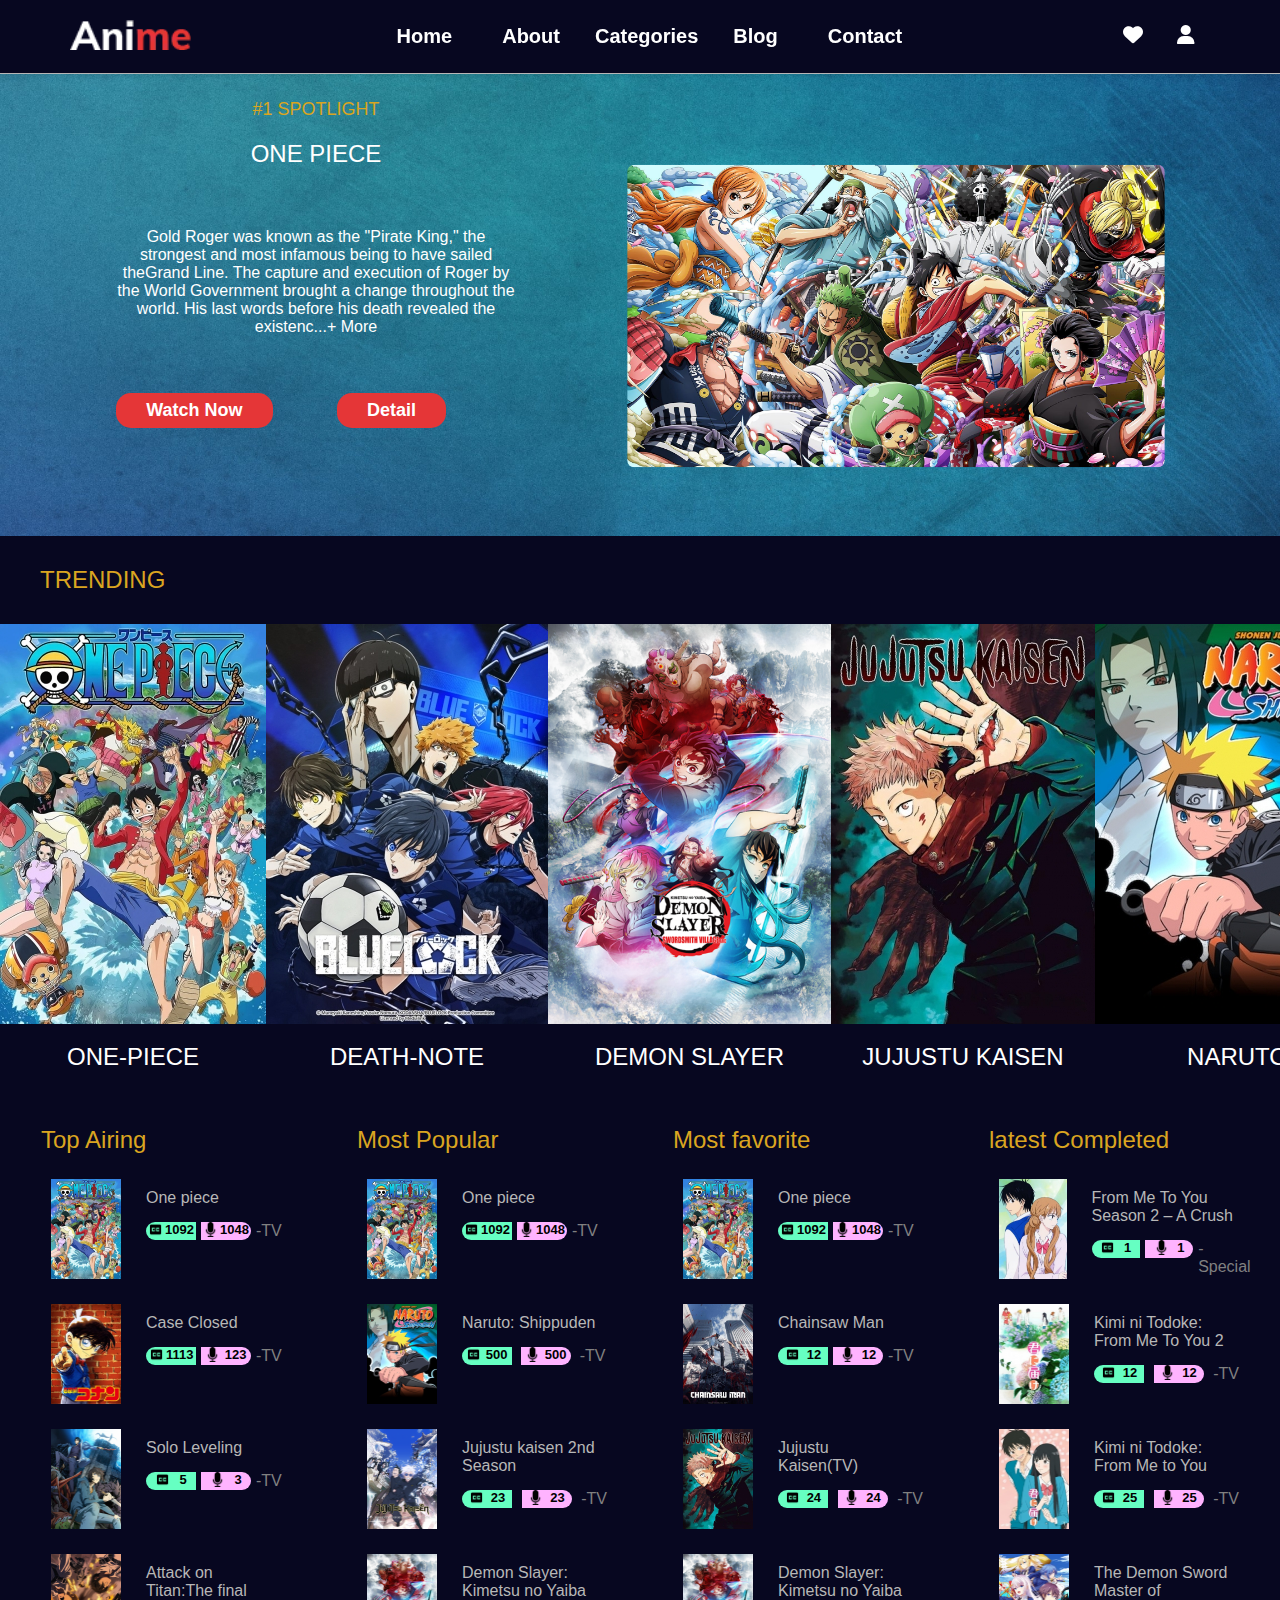
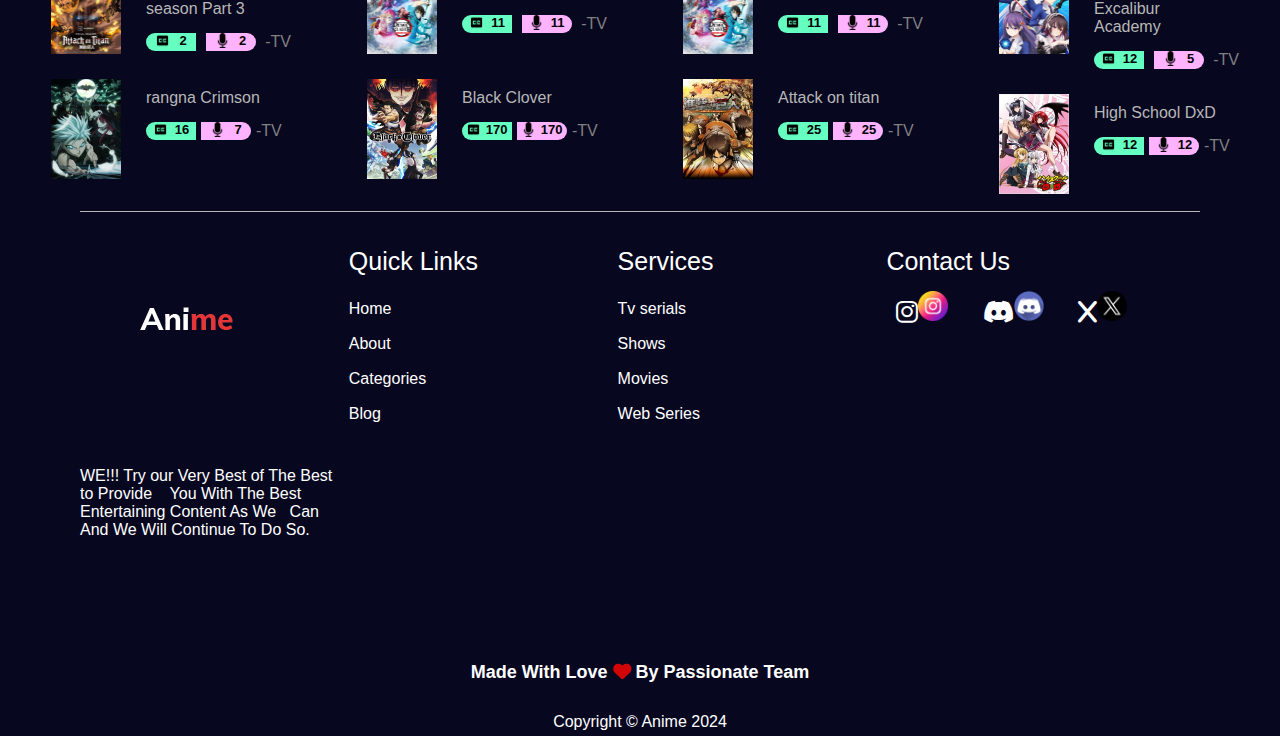
<file: index.html>
<!DOCTYPE html>
<html lang="en">

<head>
    <meta charset="UTF-8">
    <meta name="viewport" content="width=device-width, initial-scale=1.0">
    <title>Anime</title>
    <link rel="stylesheet" href="./css/index.css">
    <link rel="stylesheet" href="./css/style.css">
    <link rel="stylesheet" href="/css/anime-details.css">
    <link rel="icon" href="./images/nav-logo.webp" type="image/x-icon">
    <!-- ------------ fontawesome --------------  -->
    <link rel="stylesheet" href="https://cdnjs.cloudflare.com/ajax/libs/font-awesome/6.4.0/css/all.min.css">

</head>

<body>
    <div class="body">
        
        <!-- ----------navigation bar--------- -->
	<section class="navigation-bar">
		<div class="navbar">
			<div class="nav-logo">
				<a href="/index.html"><img src="\images\nav-logo.webp" alt=""></a>
			</div>
			<div class="nav-links">
				<ul>
					<li><a href="/index.html">Home</a></li>
					<li><a href="/pages/about.html">About</a></li>
					
					<div class="dropdown">
						<button class="dropbtn">Categories</button>
						<div class="dropdown-content">
                            <a href="/pages/categories.html">Categories</a>
							<a href="/pages/anime-details.html">Anime Details</a>
							<a href="">Login</a>
							<a href="/pages/signup.html">Signup</a>
							
						</div>
					</div>
					
					<li><a href="/pages/blog.html">Blog</a></li>
					<li><a href="/pages/contact.html">Contact</a></li>
				</ul>
			</div>
			<div class="nav-user">
				
				<i class="fa-solid fa-heart"></i>
				<a href="/pages/signup.html"><i class="fa-solid fa-user"></i></a>
			</div>
		</div>
	</section>

        <div class="container">
            <div class="top-image">
            <img src="./images/wp8972048-one-piece-computer-wallpapers.jpg" alt="one-piece" class="main">
            </div>
            <div class="container-info">
                <p class="rank">#1 SPOTLIGHT</p>
                <p class="heading">ONE PIECE</p>
                <div class="info">
                    Gold Roger was known as the "Pirate King," the strongest and most infamous being to have
                    sailed theGrand Line. The capture and execution of Roger by the World Government brought a change
                    throughout the world. His last words before his death revealed the existenc...+ More
                </div>
                <button class="watchnow1">Watch Now</button>
                <button class="watchnow2">Detail</button>
            </div>

        </div>
        <p class="t1">TRENDING</p>
        <div class="trending">
            <div class="car">
                <img src="./images/one-piece.jpg" alt="one-piece" class="photo">
                <p class="txt1">ONE-PIECE</p>
            </div>
            <div class="car">
                <img src="./images/blue-lock.jpg" alt="death-note" class="photo">
                <p class="txt1">DEATH-NOTE</p>
            </div>
            <div class="car">
                <img src="./images/demon.png" alt="demon slayer" class="photo">
                <p class="txt1">DEMON SLAYER</p>
            </div>
            <div class="car">
                <img src="./images/jjk.jpg" alt="jjk" class="photo">
                <p class="txt1">JUJUSTU KAISEN</p>
            </div>
            <div class="car">
                <img src="./images/naruto.jpg" alt="naruto" class="photo">
                <p class="txt1">NARUTO</p>
            </div>

    </div>
    <!--top airing-->
    <div class="box">
        
        <div class="block">
            <p class="heading1">Top Airing</p>
            <div class="content">
                <img src="./images/s1.jpg" alt="one piece" class="photo1">
                <div class="text">
                    <p class="tst">One piece</p>
                    <div class="context">
                        <div class="green">
                            <img src="./icons/cc.png" class="cc">
                            <p class="sub">1092</p>
                        </div>
                        <div class="pink">
                            <img src="./icons/mic.png" class="mic">
                            <p class="dub">1048</p>
                        </div>
                        <ul class="tv"> -TV</ul>
                    </div>
                </div>
            </div>
            <div class="content">
                <img src="./images/s5.jpg" alt="one piece" class="photo1">
                <div class="text">
                    <p class="tst">Case Closed</p>
                    <div class="context">
                        <div class="green">
                            <img src="./icons/cc.png" class="cc">
                            <p class="sub">1113</p>
                        </div>
                        <div class="pink">
                            <img src="./icons/mic.png" class="mic">
                            <p class="dub">123</p>
                        </div>
                        <ul class="tv"> -TV</ul>
                    </div>
                </div>
            </div> <div class="content">
                <img src="./images/s2.png" alt="one piece" class="photo1">
                <div class="text">
                    <p class="tst">Solo Leveling</p>
                    <div class="context">
                        <div class="green">
                            <img src="./icons/cc.png" class="cc">
                            <p class="sub">5</p>
                        </div>
                        <div class="pink">
                            <img src="./icons/mic.png" class="mic">
                            <p class="dub">3</p>
                        </div>
                        <ul class="tv"> -TV</ul>
                    </div>
                </div>
            </div> <div class="content">
                <img src="./images/s3.png" alt="one piece" class="photo1">
                <div class="text">
                    <p class="tst">Attack on Titan:The final season Part 3</p>
                    <div class="context">
                        <div class="green">
                            <img src="./icons/cc.png" class="cc">
                            <p class="sub">2</p>
                        </div>
                        <div class="pink">
                            <img src="./icons/mic.png" class="mic">
                            <p class="dub">2</p>
                        </div>
                        <ul class="tv"> -TV</ul>
                    </div>
                </div>
            </div> <div class="content">
                <img src="./images/s4.jpg" alt="one piece" class="photo1">
                <div class="text">
                    <p class="tst">rangna Crimson</p>
                    <div class="context">
                        <div class="green">
                            <img src="./icons/cc.png" class="cc">
                            <p class="sub">16</p>
                        </div>
                        <div class="pink">
                            <img src="./icons/mic.png" class="mic">
                            <p class="dub">7</p>
                        </div>
                        <ul class="tv"> -TV</ul>
                    </div>
                </div>
            </div>
        </div>
        <!--most popular-->
        <div class="block">
            <p class="heading1">Most Popular</p>
            <div class="content">
                <img src="./images/s1.jpg" alt="one piece" class="photo1">
                <div class="text">
                    <p class="tst">One piece</p>
                    <div class="context">
                        <div class="green">
                            <img src="./icons/cc.png" class="cc">
                            <p class="sub">1092</p>
                        </div>
                        <div class="pink">
                            <img src="./icons/mic.png" class="mic">
                            <p class="dub">1048</p>
                        </div>
                        <ul class="tv"> -TV</ul>
                    </div>
                </div>
            </div>
            <div class="content">
                <img src="./images/p1.jpg" alt="one piece" class="photo1">
                <div class="text">
                    <p class="tst">Naruto: Shippuden</p>
                    <div class="context">
                        <div class="green">
                            <img src="./icons/cc.png" class="cc">
                            <p class="sub">500</p>
                        </div>
                        <div class="pink">
                            <img src="./icons/mic.png" class="mic">
                            <p class="dub">500</p>
                        </div>
                        <ul class="tv"> -TV</ul>
                    </div>
                </div>
            </div> <div class="content">
                <img src="./images/p2.png" alt="one piece" class="photo1">
                <div class="text">
                    <p class="tst">Jujustu kaisen 2nd Season</p>
                    <div class="context">
                        <div class="green">
                            <img src="./icons/cc.png" class="cc">
                            <p class="sub">23</p>
                        </div>
                        <div class="pink">
                            <img src="./icons/mic.png" class="mic">
                            <p class="dub">23</p>
                        </div>
                        <ul class="tv"> -TV</ul>
                    </div>
                </div>
            </div> <div class="content">
                <img src="./images/p3.png" alt="one piece" class="photo1">
                <div class="text">
                    <p class="tst">Demon Slayer: Kimetsu no Yaiba </p>
                    <div class="context">
                        <div class="green">
                            <img src="./icons/cc.png" class="cc">
                            <p class="sub">11</p>
                        </div>
                        <div class="pink">
                            <img src="./icons/mic.png" class="mic">
                            <p class="dub">11</p>
                        </div>
                        <ul class="tv"> -TV</ul>
                    </div>
                </div>
            </div> <div class="content">
                <img src="./images/p4.jpg" alt="one piece" class="photo1">
                <div class="text">
                    <p class="tst">Black Clover</p>
                    <div class="context">
                        <div class="green">
                            <img src="./icons/cc.png" class="cc">
                            <p class="sub">170</p>
                        </div>
                        <div class="pink">
                            <img src="./icons/mic.png" class="mic">
                            <p class="dub">170</p>
                        </div>
                        <ul class="tv"> -TV</ul>
                    </div>
                </div>
            </div>
        </div>
         <!--most popular-->
        <div class="block">
            <p class="heading1">Most favorite</p>
            <div class="content">
                <img src="./images/s1.jpg" alt="one piece" class="photo1">
                <div class="text">
                    <p class="tst">One piece</p>
                    <div class="context">
                        <div class="green">
                            <img src="./icons/cc.png" class="cc">
                            <p class="sub">1092</p>
                        </div>
                        <div class="pink">
                            <img src="./icons/mic.png" class="mic">
                            <p class="dub">1048</p>
                        </div>
                        <ul class="tv"> -TV</ul>
                    </div>
                </div>
            </div>
            <div class="content">
                <img src="./images/f1.jpg" alt="one piece" class="photo1">
                <div class="text">
                    <p class="tst">Chainsaw Man</p>
                    <div class="context">
                        <div class="green">
                            <img src="./icons/cc.png" class="cc">
                            <p class="sub">12</p>
                        </div>
                        <div class="pink">
                            <img src="./icons/mic.png" class="mic">
                            <p class="dub">12</p>
                        </div>
                        <ul class="tv"> -TV</ul>
                    </div>
                </div>
            </div> <div class="content">
                <img src="./images/f2.jpg" alt="one piece" class="photo1">
                <div class="text">
                    <p class="tst">Jujustu Kaisen(TV)</p>
                    <div class="context">
                        <div class="green">
                            <img src="./icons/cc.png" class="cc">
                            <p class="sub">24</p>
                        </div>
                        <div class="pink">
                            <img src="./icons/mic.png" class="mic">
                            <p class="dub">24</p>
                        </div>
                        <ul class="tv"> -TV</ul>
                    </div>
                </div>
            </div> <div class="content">
                <img src="./images/f3.png" alt="one piece" class="photo1">
                <div class="text">
                    <p class="tst">Demon Slayer: Kimetsu no Yaiba</p>
                    <div class="context">
                        <div class="green">
                            <img src="./icons/cc.png" class="cc">
                            <p class="sub">11</p>
                        </div>
                        <div class="pink">
                            <img src="./icons/mic.png" class="mic">
                            <p class="dub">11</p>
                        </div>
                        <ul class="tv"> -TV</ul>
                    </div>
                </div>
            </div> <div class="content">
                <img src="./images/f4.jpg" alt="one piece" class="photo1">
                <div class="text">
                    <p class="tst">Attack on titan</p>
                    <div class="context">
                        <div class="green">
                            <img src="./icons/cc.png" class="cc">
                            <p class="sub">25</p>
                        </div>
                        <div class="pink">
                            <img src="./icons/mic.png" class="mic">
                            <p class="dub">25</p>
                        </div>
                        <ul class="tv"> -TV</ul>
                    </div>
                </div>
            </div>
        </div>
        <!--latest completed-->
        <div class="block">
            <p class="heading1">latest Completed</p>
            <div class="content">
                <img src="./images/c1.jpg" alt="one piece" class="photo1">
                <div class="text">
                    <p class="tst"> From Me To You Season 2 – A Crush</p>
                    <div class="context">
                        <div class="green">
                            <img src="./icons/cc.png" class="cc">
                            <p class="sub">1</p>
                        </div>
                        <div class="pink">
                            <img src="./icons/mic.png" class="mic">
                            <p class="dub">1</p>
                        </div>
                        <ul class="tv"> -Special</ul>
                    </div>
                </div>
            </div>
            <div class="content">
                <img src="./images/c2.jpg" alt="one piece" class="photo1">
                <div class="text">
                    <p class="tst">Kimi ni Todoke: From Me To You 2</p>
                    <div class="context">
                        <div class="green">
                            <img src="./icons/cc.png" class="cc">
                            <p class="sub">12</p>
                        </div>
                        <div class="pink">
                            <img src="./icons/mic.png" class="mic">
                            <p class="dub">12</p>
                        </div>
                        <ul class="tv"> -TV</ul>
                    </div>
                </div>
            </div> <div class="content">
                <img src="./images/c3.jpg" alt="one piece" class="photo1">
                <div class="text">
                    <p class="tst">Kimi ni Todoke: From Me to You</p>
                    <div class="context">
                        <div class="green">
                            <img src="./icons/cc.png" class="cc">
                            <p class="sub">25</p>
                        </div>
                        <div class="pink">
                            <img src="./icons/mic.png" class="mic">
                            <p class="dub">25</p>
                        </div>
                        <ul class="tv"> -TV</ul>
                    </div>
                </div>
            </div> <div class="content">
                <img src="./images/c4.jpg" alt="one piece" class="photo1">
                <div class="text">
                    <p class="tst">The Demon Sword Master of Excalibur Academy</p>
                    <div class="context">
                        <div class="green">
                            <img src="./icons/cc.png" class="cc">
                            <p class="sub">12</p>
                        </div>
                        <div class="pink">
                            <img src="./icons/mic.png" class="mic">
                            <p class="dub">5</p>
                        </div>
                        <ul class="tv"> -TV</ul>
                    </div>
                </div>
            </div> <div class="content">
                <img src="./images/high school.jpg" alt="one piece" class="photo1">
                <div class="text">
                    <p class="tst">High School DxD</p>
                    <div class="context">
                        <div class="green">
                            <img src="./icons/cc.png" class="cc">
                            <p class="sub">12</p>
                        </div>
                        <div class="pink">
                            <img src="./icons/mic.png" class="mic">
                            <p class="dub">12</p>
                        </div>
                        <ul class="tv"> -TV</ul>
                    </div>
                </div>
            </div>
        </div>
       
    </div>
    <!--footer-->
    
    <section class="footer">
        <div class="footer-main">
            <div class="footer-logo">
                <div class="main-logo">
                    <img src="./images/nav-logo.webp" alt="logo">
                    
                </div>
                <p class="footer-detail"><P>WE!!! Try our Very Best of The Best to Provide &nbsp;&nbsp; You With The Best Entertaining Content As We&nbsp;&nbsp; Can And We Will Continue To Do So.</P>
                    &nbsp;&nbsp;&nbsp;&nbsp;&nbsp;&nbsp;&nbsp;&nbsp;&nbsp;&nbsp;&nbsp;&nbsp;&nbsp;&nbsp;&nbsp;&nbsp;&nbsp;&nbsp;&nbsp;&nbsp;&nbsp;&nbsp;&nbsp;&nbsp;&nbsp;&nbsp;&nbsp;&nbsp;&nbsp;&nbsp;&nbsp;&nbsp;&nbsp;&nbsp;&nbsp;&nbsp;&nbsp;&nbsp;&nbsp;&nbsp;&nbsp;&nbsp;&nbsp;&nbsp;&nbsp;&nbsp;
                </p>
            </div>
            <div class="quick-links">
                <p class="links">Quick Links</p>
                <div class="border-left"></div>
                <ul>
                    <li>Home</li>
                    <li>About</li>
                    <li>Categories</li>
                    <li>Blog</li>
                </ul>
            </div>
            <div class="quick-links">
                <p class="links">Services</p>
                <div class="border-left"></div>
                <ul>
                    <li> Tv serials</li>
                    <li>
                        Shows</li>
                    <li>Movies</li>
                    <li> Web Series</li>
                </ul>
            </div>
            <div class="quick-links">
                <p class="links">Contact Us</p>
                    
                    <div class="social-icons">
                        <i class="fa-brands fa-instagram"><img src="./icons/instagram.png" class="social"></i>
                        <i class="fa-brands fa-discord"><img src="./icons/discord.png" class="social"></i>
                        <i class="fa-brands fa-x"><img src="./icons/twitter.png" class="social"></i>
                    </div>
                </div>
                
            </div>
           
        
        <p class="made">Made With Love <span><i class="fa-solid fa-heart"></i></span>
            By Passionate Team
        </p>
        <p class="copyright">Copyright © Anime 2024</p>
    </div>
    </section>
      
      
        
        


    </div>


</body>

</html>
</file>
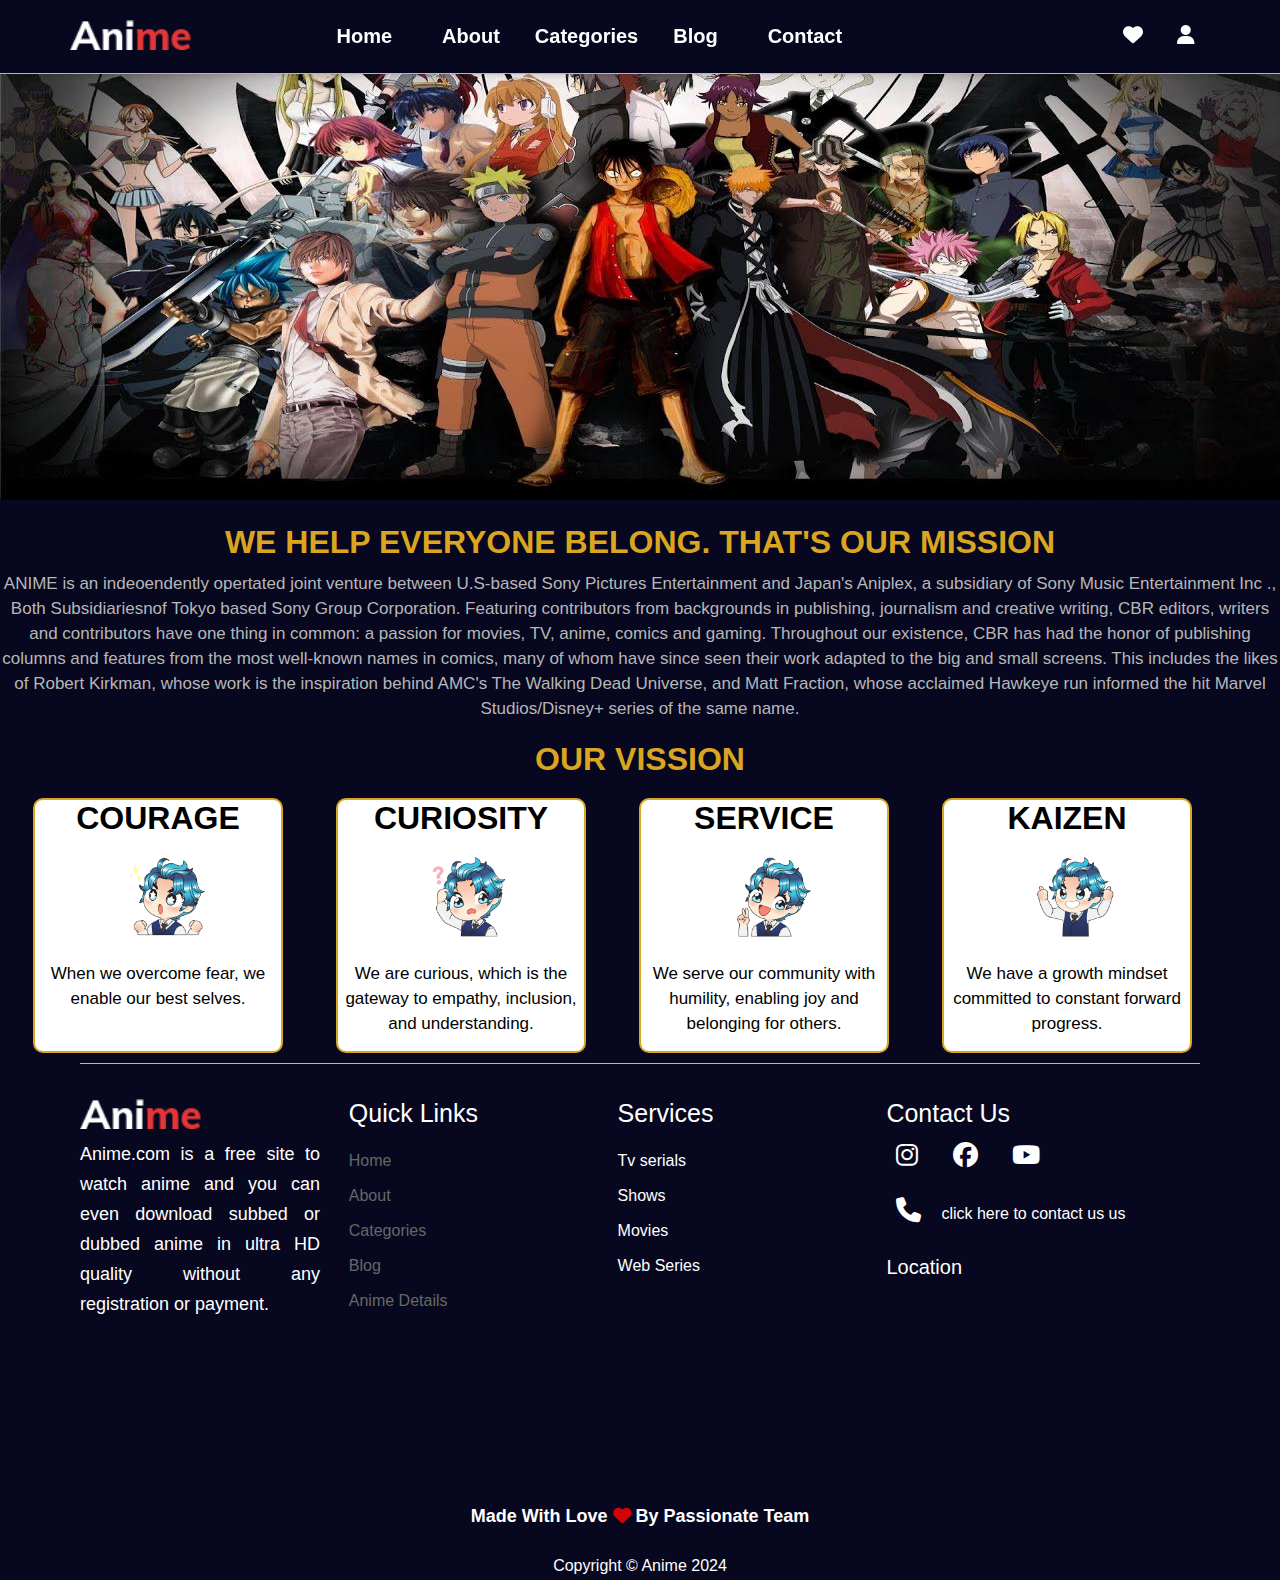
<file: pages/about.html>
<!DOCTYPE html>
<html lang="en">

<head>
    <meta charset="UTF-8">
    <meta name="viewport" content="width=device-width, initial-scale=1.0">
    <title>Anime Website</title>
    <link rel="stylesheet" href="../css/about.css">
    <link rel="stylesheet" href="../css/style.css">
    <link rel="stylesheet" href="../css/anime-details.css">
     <!-- ------------ fontawesome --------------  -->
     <link rel="stylesheet" href="https://cdnjs.cloudflare.com/ajax/libs/font-awesome/6.4.0/css/all.min.css">
</head>
<body>
     <!-- ----------navigation bar--------- -->
     <section class="navigation-bar">
        <div class="navbar">
            <div class="nav-logo">
                <a href="/index.html"><img src="\images\nav-logo.webp" alt=""></a>
            </div>
            <div class="nav-links">
                <ul>
                    <li><a href="/index.html">Home</a></li>
                    <li><a href="/pages/about.html">About</a></li>

                    <div class="dropdown">
                        <button class="dropbtn">Categories</button>
                        <div class="dropdown-content">
                            <a href="/pages/categories.html">Categories</a>
                            <a href="/pages/anime-details.html">Anime Details</a>
                            <a href="">Login</a>
                            <a href="/pages/signup.html">Signup</a>

                        </div>
                    </div>

                    <li><a href="/pages/blog.html">Blog</a></li>
                    <li><a href="/pages/contact.html">Contact</a></li>
                </ul>
            </div>
            <div class="hamburger-menu">
                <i class="fa-solid fa-bars"></i>
            </div>
            <div class="nav-user">

                <i class="fa-solid fa-heart"></i>
                <a href="/pages/login.html"><i class="fa-solid fa-user"></i></a>
            </div>

        </div>
    </section>
    

        <div class="main-container">
        <img src="../images/about_main-img.png" class="sub-container"/>
        <div class="text">
        <h1 class="heading">WE HELP EVERYONE BELONG. THAT'S OUR MISSION</h1>
        <p>ANIME is an indeoendently opertated joint venture between 
            U.S-based Sony Pictures Entertainment and Japan's Aniplex, a subsidiary of Sony
            Music Entertainment Inc ., Both Subsidiariesnof Tokyo based Sony Group Corporation. 
            Featuring contributors from backgrounds in publishing, journalism and creative writing, 
            CBR editors, writers and contributors have one thing in common: a passion for movies, TV, 
            anime, comics and gaming. Throughout our existence, CBR has had the honor of publishing columns
             and features from the most well-known names in comics, many of whom have since seen their work
              adapted to the big and small screens. This includes the likes of Robert Kirkman, whose work is
               the inspiration behind AMC's The Walking Dead Universe, and Matt Fraction, whose acclaimed Hawkeye 
               run informed the hit Marvel Studios/Disney+ series of the same name.
        </p></div>

<div class="vission" >
    <h1 class="heading">OUR VISSION</h1>
    <div class="box"><h1>COURAGE</h1><img src="../icons/excited.png"/><p>When we overcome fear, we enable our best selves.</p></div>
    <div class="box"><h1>CURIOSITY</h1><img src="../icons/confused.png"/><p>We are curious, which is the gateway to empathy, inclusion, and understanding.</p></div>
    <div class="box"><h1>SERVICE</h1><img src="../icons/peace.png"/><p>We serve our community with humility, enabling joy and belonging for others.</p></div>
    <div class="box div4"><h1>KAIZEN</h1><img src="../icons/good.png"><p>We have a growth mindset committed to constant forward progress.</p></div>



</div></div>

  <!-- ---------footer--------- -->
  <section class="footer">
    <div class="footer-main">
        <div class="footer-logo">
            <div class="footer-image">
                <img src="\images\nav-logo.webp" alt="">

            </div>
            <p class="footer-text"> Anime.com is a free site to watch anime and you can even download subbed or dubbed anime in ultra HD quality without any registration or payment. </p>
        </div>
        <div class="quick-links">
            <p class="links">Quick Links</p>
            <div class="border-left"></div>
            <ul>
                <li><a href="/index.html">Home</a></li>
                    <li><a href="/pages/about.html">About</a></li>
                    <li><a href="/pages/categories.html">Categories</a></li>
                    <li><a href="/pages/blog.html">Blog </a></li>
                    <li><a href="/pages/anime-details.html">Anime Details</a></li>
            </ul>
        </div>
        <div class="quick-links">
            <p class="links">Services</p>
            <div class="border-left"></div>
            <ul>
                <li> Tv serials</li>
                <li>
                    Shows</li>
                <li>Movies</li>
                <li> Web Series</li>
            </ul>
        </div>
        <div class="quick-links">
            <p class="links">Contact Us</p>
            <div class="border-left"></div>
            <div class="social-icons">
                <i class="fa-brands fa-instagram"></i>
                <i class="fa-brands fa-facebook"></i>
                <i class="fa-brands fa-youtube"></i><br>
                <a href="tel:+911234567890"> <span><i class="fa-solid fa-phone"></i></span>click here to contact us
                    us </a><br><br>
                <span class="map-text"> Location</span><br><br>
                <iframe
                    src="https://www.google.com/maps/embed?pb=!1m18!1m12!1m3!1d1980777.5606954987!2d75.94750721102605!3d14.153364207152547!2m3!1f0!2f0!3f0!3m2!1i1024!2i768!4f13.1!3m3!1m2!1s0x3bb77fd95d4be823%3A0x6e52e05076df36b8!2sHampi%2C%20Karnataka%20583239!5e0!3m2!1sen!2sin!4v1660835732262!5m2!1sen!2sin"
                    width="150" height="100" style="border:0;" allowfullscreen="" loading="lazy"
                    referrerpolicy="no-referrer-when-downgrade"></iframe>
            </div>
        </div>
    </div>
    </div>
    <p class="made">Made With Love <span><i class="fa-solid fa-heart"></i></span>
        By Passionate Team
    </p>
    <p class="copyright">Copyright © Anime 2024</p>
</section>

</body>
</html>
</file>
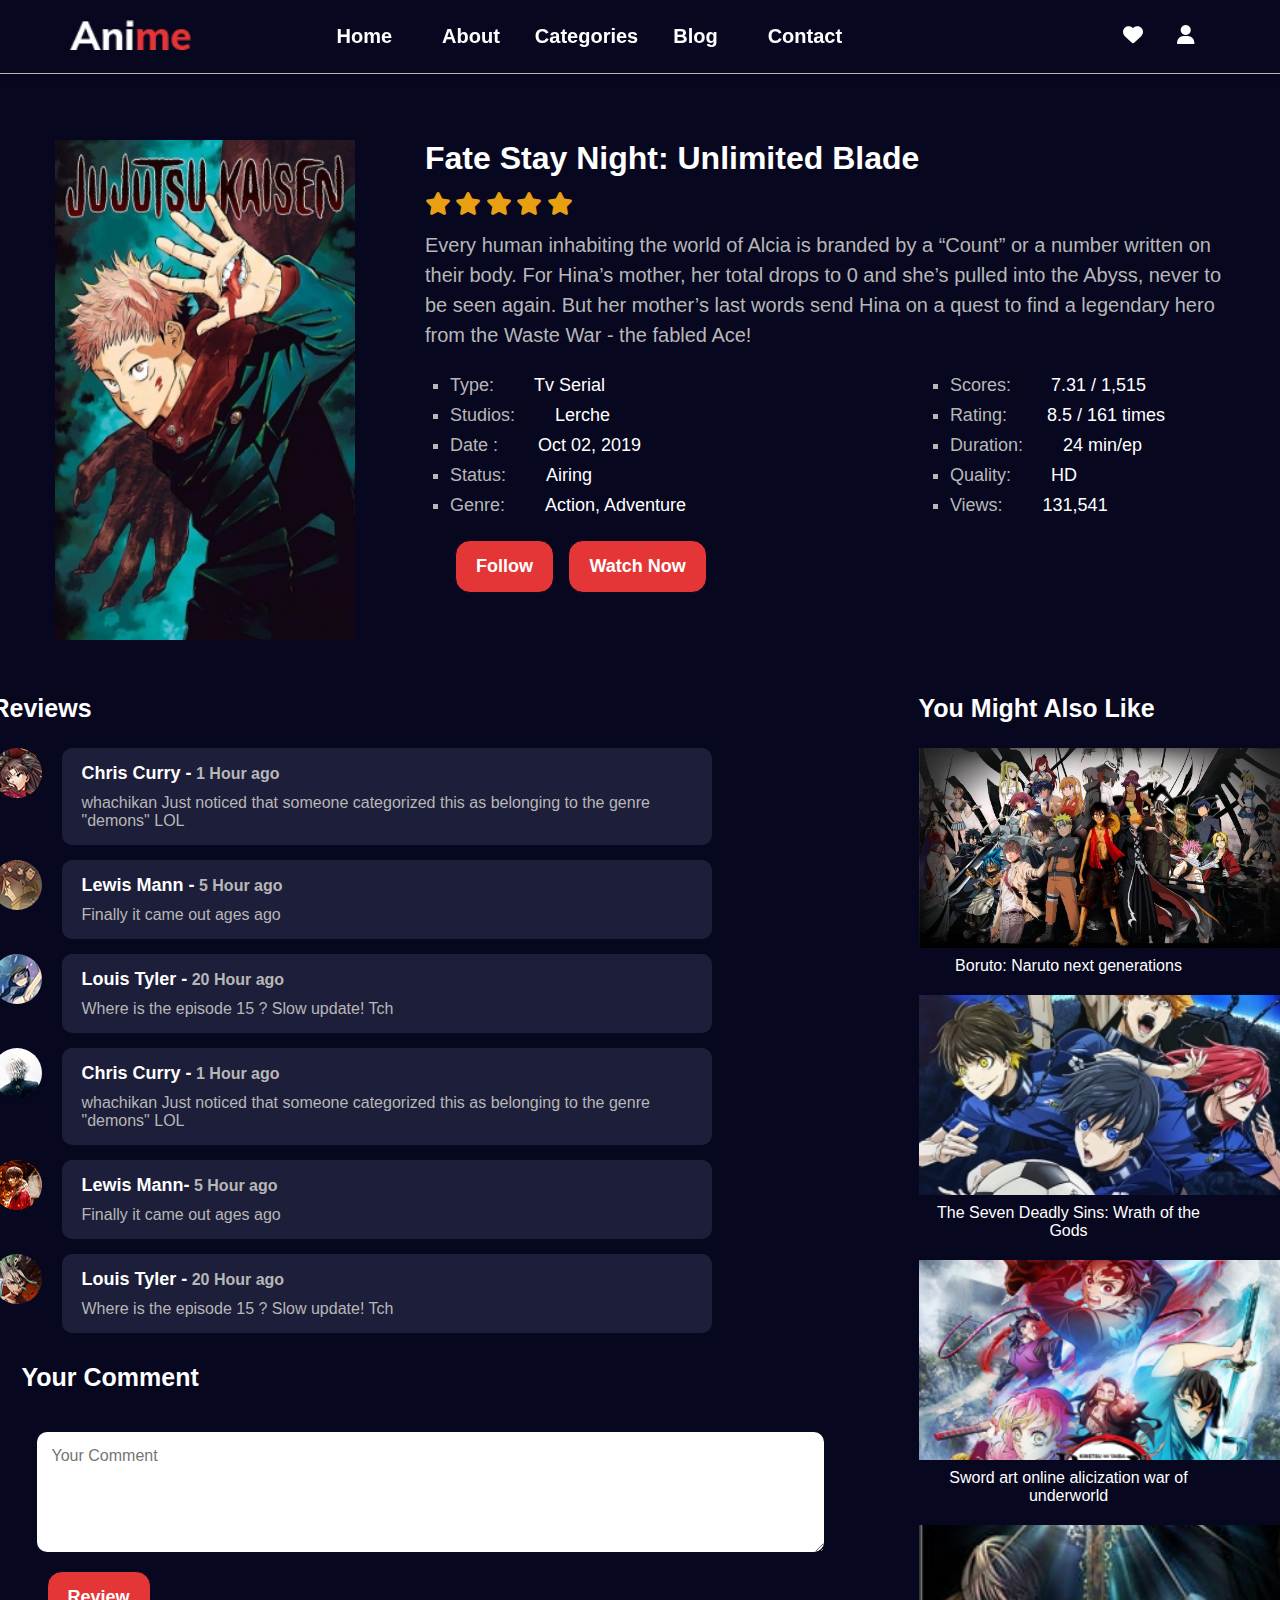
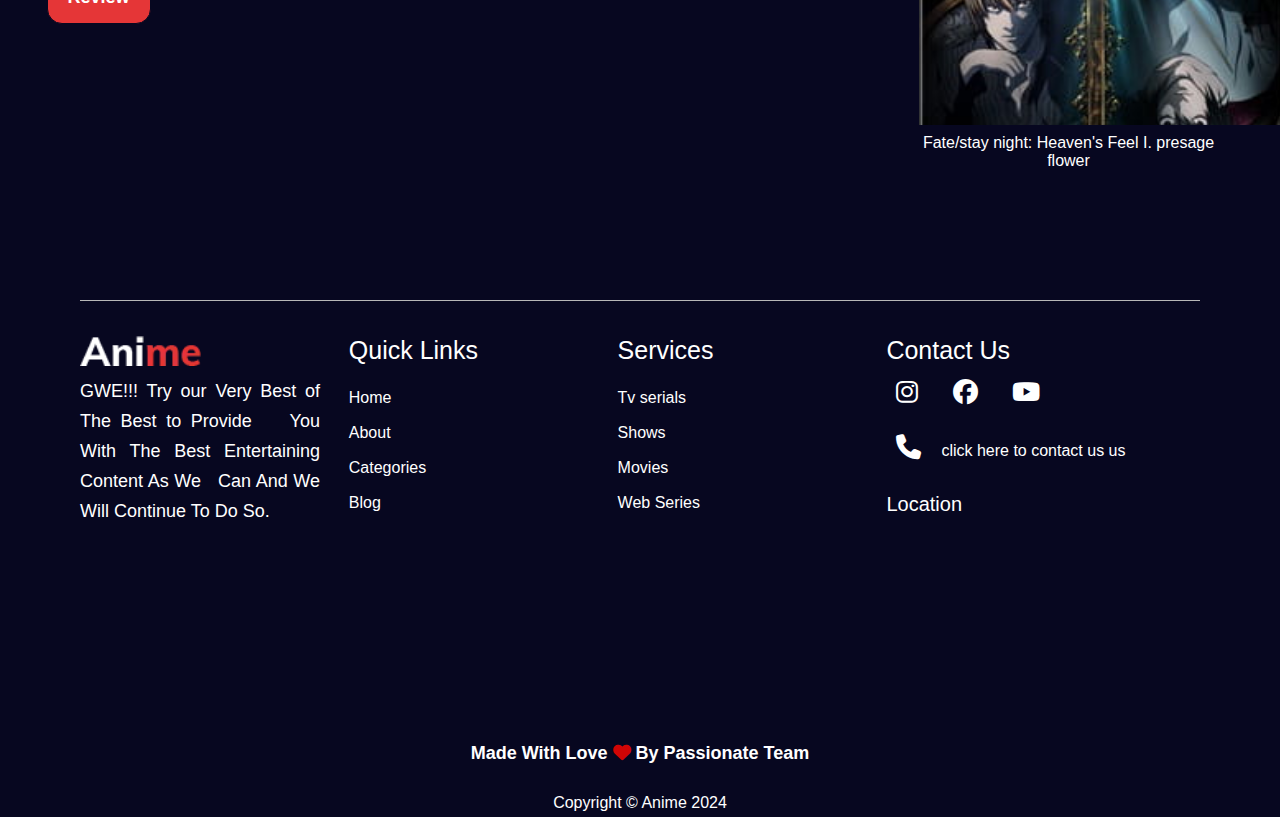
<file: pages/anime-details.html>
<!DOCTYPE html>
<html lang="en">

<head>

    <title>Anime Details</title>
    <link rel="stylesheet" href="/css/style.css">
    <link rel="stylesheet" href="/css/anime-details.css">
    

    <!-- ------------ fontawesome --------------  -->
    <link rel="stylesheet" href="https://cdnjs.cloudflare.com/ajax/libs/font-awesome/6.4.0/css/all.min.css">




</head>

<body>

    
    <!-- ----------navigation bar--------- -->
	<section class="navigation-bar">
		<div class="navbar">
			<div class="nav-logo">
				<a href="/index.html"><img src="\images\nav-logo.webp" alt=""></a>
			</div>
			<div class="nav-links">
				<ul>
					<li><a href="/index.html">Home</a></li>
					<li><a href="/pages/about.html">About</a></li>
				
					<div class="dropdown">
						<button class="dropbtn">Categories</button>
						<div class="dropdown-content">
                            <a href="/pages/categories.html">Categories</a>
							<a href="/pages/anime-details.html">Anime Details</a>
							<a href="">Login</a>
							<a href="/pages/signup.html">Signup</a>
							
						</div>
					</div>
					
					<li><a href="/pages/blog.html">Blog</a></li>
					<li><a href="/pages/contact.html">Contact</a></li>
				</ul>
			</div>
            <div class="hamburger-menu">
                <i class="fa-solid fa-bars"></i>
            </div>
			<div class="nav-user">
				
				<i class="fa-solid fa-heart"></i>
				<a href="/pages/signup.html"><i class="fa-solid fa-user"></i></a>
			</div>
            
		</div>
	</section>


    <!-- -------------anime details---------- -->
    <section class="anime-details-container">
        <section class="anime-details-main">
            <div class="anime-details">
                <div class="detail-image">
                    <img src="\images\jjk.jpg" alt="">
                </div>
                <div class="anime-info">
                    <h2>Fate Stay Night: Unlimited Blade</h2>
                    <i class="fa-solid fa-star"></i>
                    <i class="fa-solid fa-star"></i>
                    <i class="fa-solid fa-star"></i>
                    <i class="fa-solid fa-star"></i>
                    <i class="fa-solid fa-star"></i>
                    <p>Every human inhabiting the world of Alcia is branded by a “Count” or a number written on their
                        body. For Hina’s mother, her total drops to 0 and she’s pulled into the Abyss, never to be seen
                        again. But her mother’s last words send Hina on a quest to find a legendary hero from the Waste
                        War - the fabled Ace!</p>
                    <div class="details-type">
                        <div class="type-list">
                            <ul>
                                <li>Type: <span>Tv Serial</span></li>
                                <li>Studios: <span> Lerche</span></li>
                                <li>Date : <span>Oct 02, 2019 </span></li>
                                <li>Status: <span> Airing</span></li>
                                <li>Genre: <span>Action, Adventure</span></li>
                            </ul>
                            <div class="btn-details">
                                <button><a href="">Follow</a></button>
                                <button><a href="">Watch Now</a></button>
                            </div>
                        </div>
                        <div class="type-list">
                            <ul>
                                <li>Scores: <span>7.31 / 1,515</span></li>
                                <li>Rating: <span> 8.5 / 161 times
                                    </span></li>
                                <li>Duration: <span>
                                        24 min/ep</span></li>
                                <li>Quality:<span> HD</span></li>
                                <li>Views: <span>131,541</span></li>
                            </ul>
                        </div>
                    </div>
                </div>

            </div>
        </section>

        <!-- ----------- reviews----------- -->

        <section class="reviews-main">
            <div class="review">
                <div class="review-left">
                    <h2>Reviews</h2>
                    <div class="review-content">
                        <img src="\images\review-1.jpg" alt="">
                        <div class="review-para">
                            <h3>Chris Curry -<span>  1 Hour ago</span></h3>
                            <p>whachikan Just noticed that someone categorized this as belonging to the genre "demons" LOL</p>
                        </div>
                    </div>
                    <div class="review-content">
                        <img src="\images\review-2.jpg" alt="">
                        <div class="review-para">
                            <h3>Lewis Mann -<span> 5 Hour ago</span></h3>
                            <p>Finally it came out ages ago</p>
                        </div>
                    </div>
                    <div class="review-content">
                        <img src="\images\review-3.jpg" alt="">
                        <div class="review-para">
                            <h3>Louis Tyler  -<span>  20 Hour ago</span></h3>
                            <p>Where is the episode 15 ? Slow update! Tch</p>
                        </div>
                    </div>
                    <div class="review-content">
                        <img src="\images\review-4.jpg" alt="">
                        <div class="review-para">
                            <h3>Chris Curry -<span>  1 Hour ago</span></h3>
                            <p>whachikan Just noticed that someone categorized this as belonging to the genre "demons" LOL</p>
                        </div>
                    </div>
                    <div class="review-content">
                        <img src="\images\review-5.jpg" alt="">
                        <div class="review-para">
                            <h3>Lewis Mann-<span>  5 Hour ago</span></h3>
                            <p>Finally it came out ages ago</p>
                        </div>
                    </div>
                    <div class="review-content">
                        <img src="\images\review-6.jpg" alt="">
                        <div class="review-para">
                            <h3>Louis Tyler -<span>  20 Hour ago</span></h3>
                            <p>Where is the episode 15 ? Slow update! Tch</p>
                        </div>
                    </div>

                    <div class="comment">
                        <h2>Your Comment</h2>
                        <textarea name="" id="" cols="80" rows="5" placeholder="Your Comment"></textarea>
                        <div class="review-btn">
                            <button><a href="">Review</a></button>
                        </div>
                    </div>
                    
                </div>
                <div class="review-right">
                    <h2>You Might Also Like</h2>
                    <div class="like-image">
                        <img src="\images\about_main-img.png" alt="">
                        <p>Boruto: Naruto next generations</p>
                    </div>
                    <div class="like-image">
                        <img src="\images\blue-lock.jpg" alt="">
                        <p>The Seven Deadly Sins: Wrath of the Gods</p>
                    </div>
                    <div class="like-image">
                        <img src="\images\demon.png" alt="">
                        <p>Sword art online alicization war of underworld</p>
                    </div>
                    <div class="like-image">
                        <img src="\images\death note.jpg" alt="">
                        <p>Fate/stay night: Heaven's Feel I. presage flower</p>
                    </div>
                </div>
            </div>
        </section>


        
    </section>
    <!-- ---------footer--------- -->
    <section class="footer">
        <div class="footer-main">
            <div class="footer-logo">
                <div class="footer-image">
                    <img src="\images\nav-logo.webp" alt="">
                    
                </div>
                <p class="footer-text"> GWE!!! Try our Very Best of The Best to Provide &nbsp;&nbsp; You With The Best Entertaining Content As We&nbsp;&nbsp; Can And We Will Continue To Do So.</p>
            </div>
            <div class="quick-links">
                <p class="links">Quick Links</p>
                <div class="border-left"></div>
                <ul>
                    <li>Home</li>
                    <li>About</li>
                    <li>Categories</li>
                    <li>Blog</li>
                </ul>
            </div>
            <div class="quick-links">
                <p class="links">Services</p>
                <div class="border-left"></div>
                <ul>
                    <li> Tv serials</li>
                    <li>
                        Shows</li>
                    <li>Movies</li>
                    <li> Web Series</li>
                </ul>
            </div>
            <div class="quick-links">
                <p class="links">Contact Us</p>
                
                    <div class="social-icons">
                        <i class="fa-brands fa-instagram"></i>
                        <i class="fa-brands fa-facebook"></i>
                        <i class="fa-brands fa-youtube"></i><br>
                        <a href="tel:+911234567890"> <span><i class="fa-solid fa-phone"></i></span>click here to contact us us </a><br><br>
                        <span class="map-text"> Location</span><br><br>
                        <iframe
                        src="https://www.google.com/maps/embed?pb=!1m18!1m12!1m3!1d1980777.5606954987!2d75.94750721102605!3d14.153364207152547!2m3!1f0!2f0!3f0!3m2!1i1024!2i768!4f13.1!3m3!1m2!1s0x3bb77fd95d4be823%3A0x6e52e05076df36b8!2sHampi%2C%20Karnataka%20583239!5e0!3m2!1sen!2sin!4v1660835732262!5m2!1sen!2sin"
                        width="150"
                        height="100"
                        style="border:0;"
                        allowfullscreen=""
                        loading="lazy"
                        referrerpolicy="no-referrer-when-downgrade"
                      ></iframe>
                    </div>
                </div>
            </div>
        </div>
        <p class="made">Made With Love <span><i class="fa-solid fa-heart"></i></span>
            By Passionate Team
        </p>
        <p class="copyright">Copyright © Anime 2024</p>
    </section>

</body>






</html>
</file>
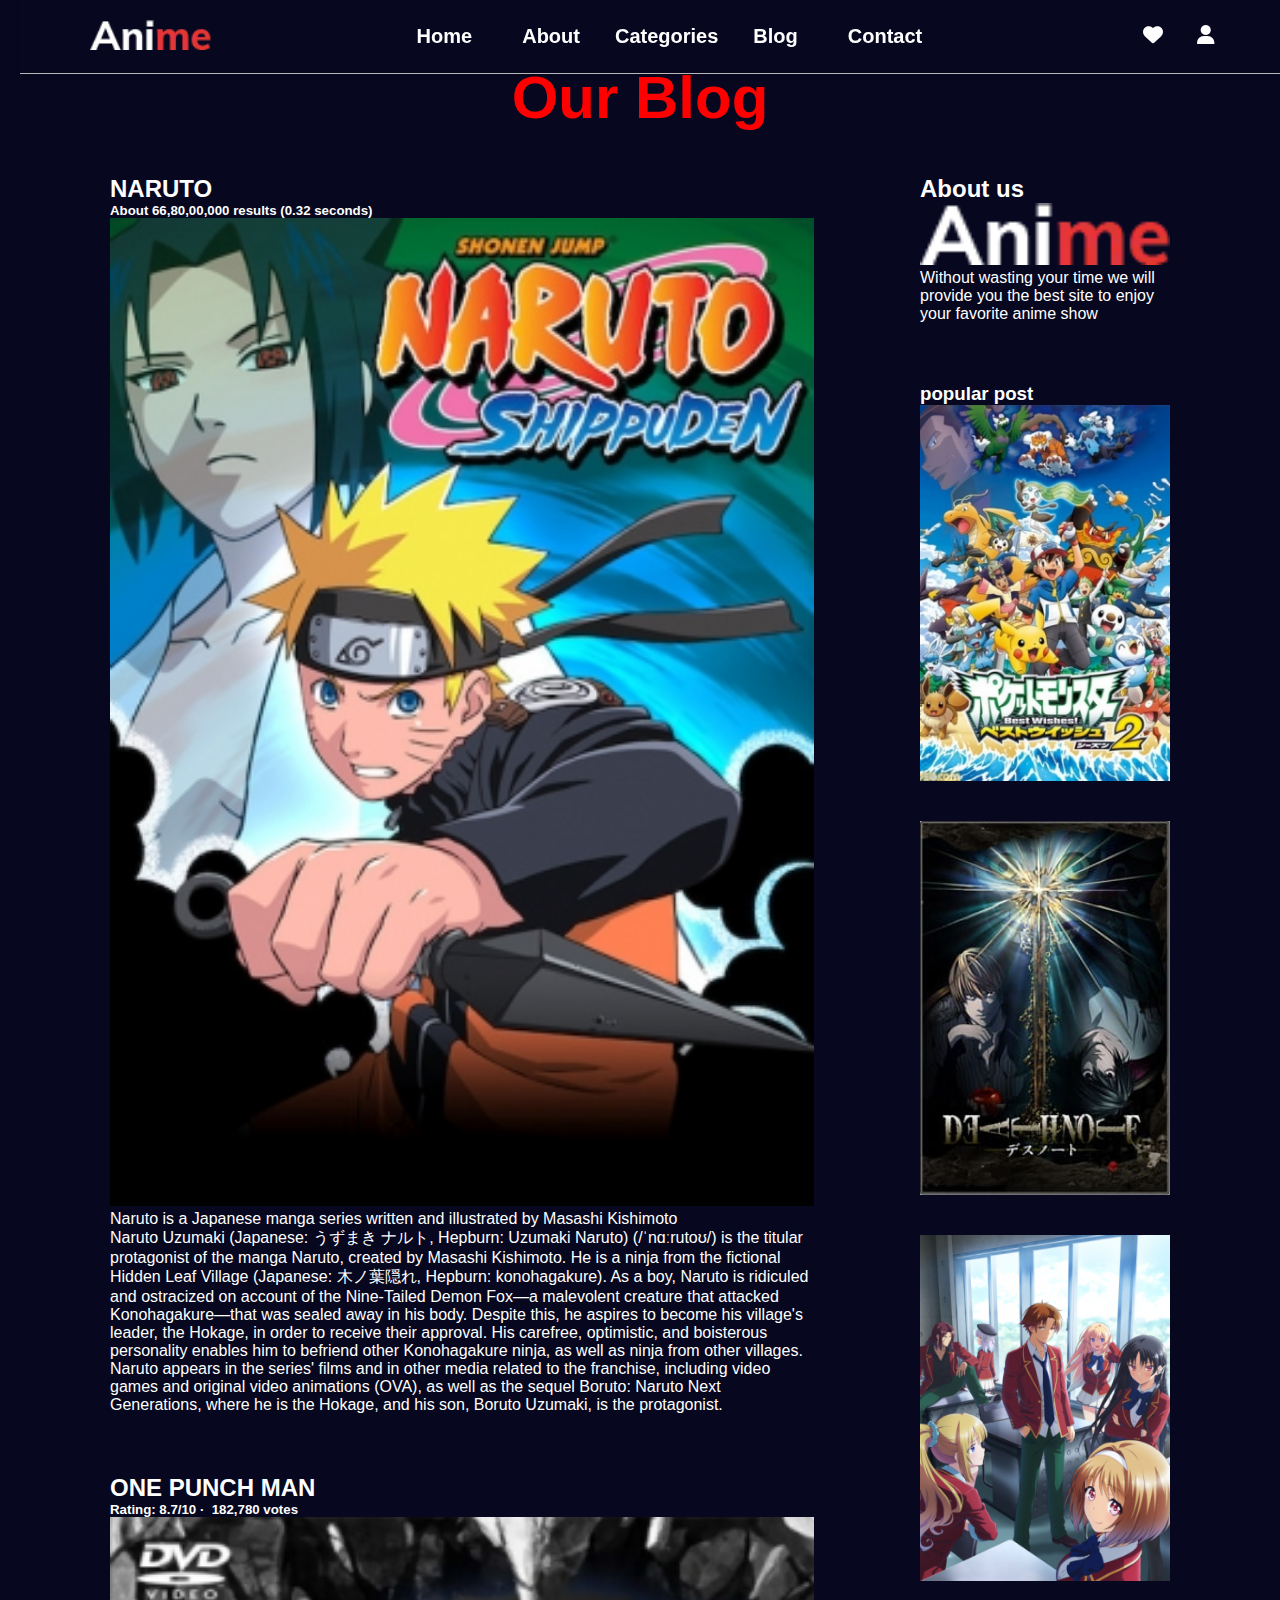
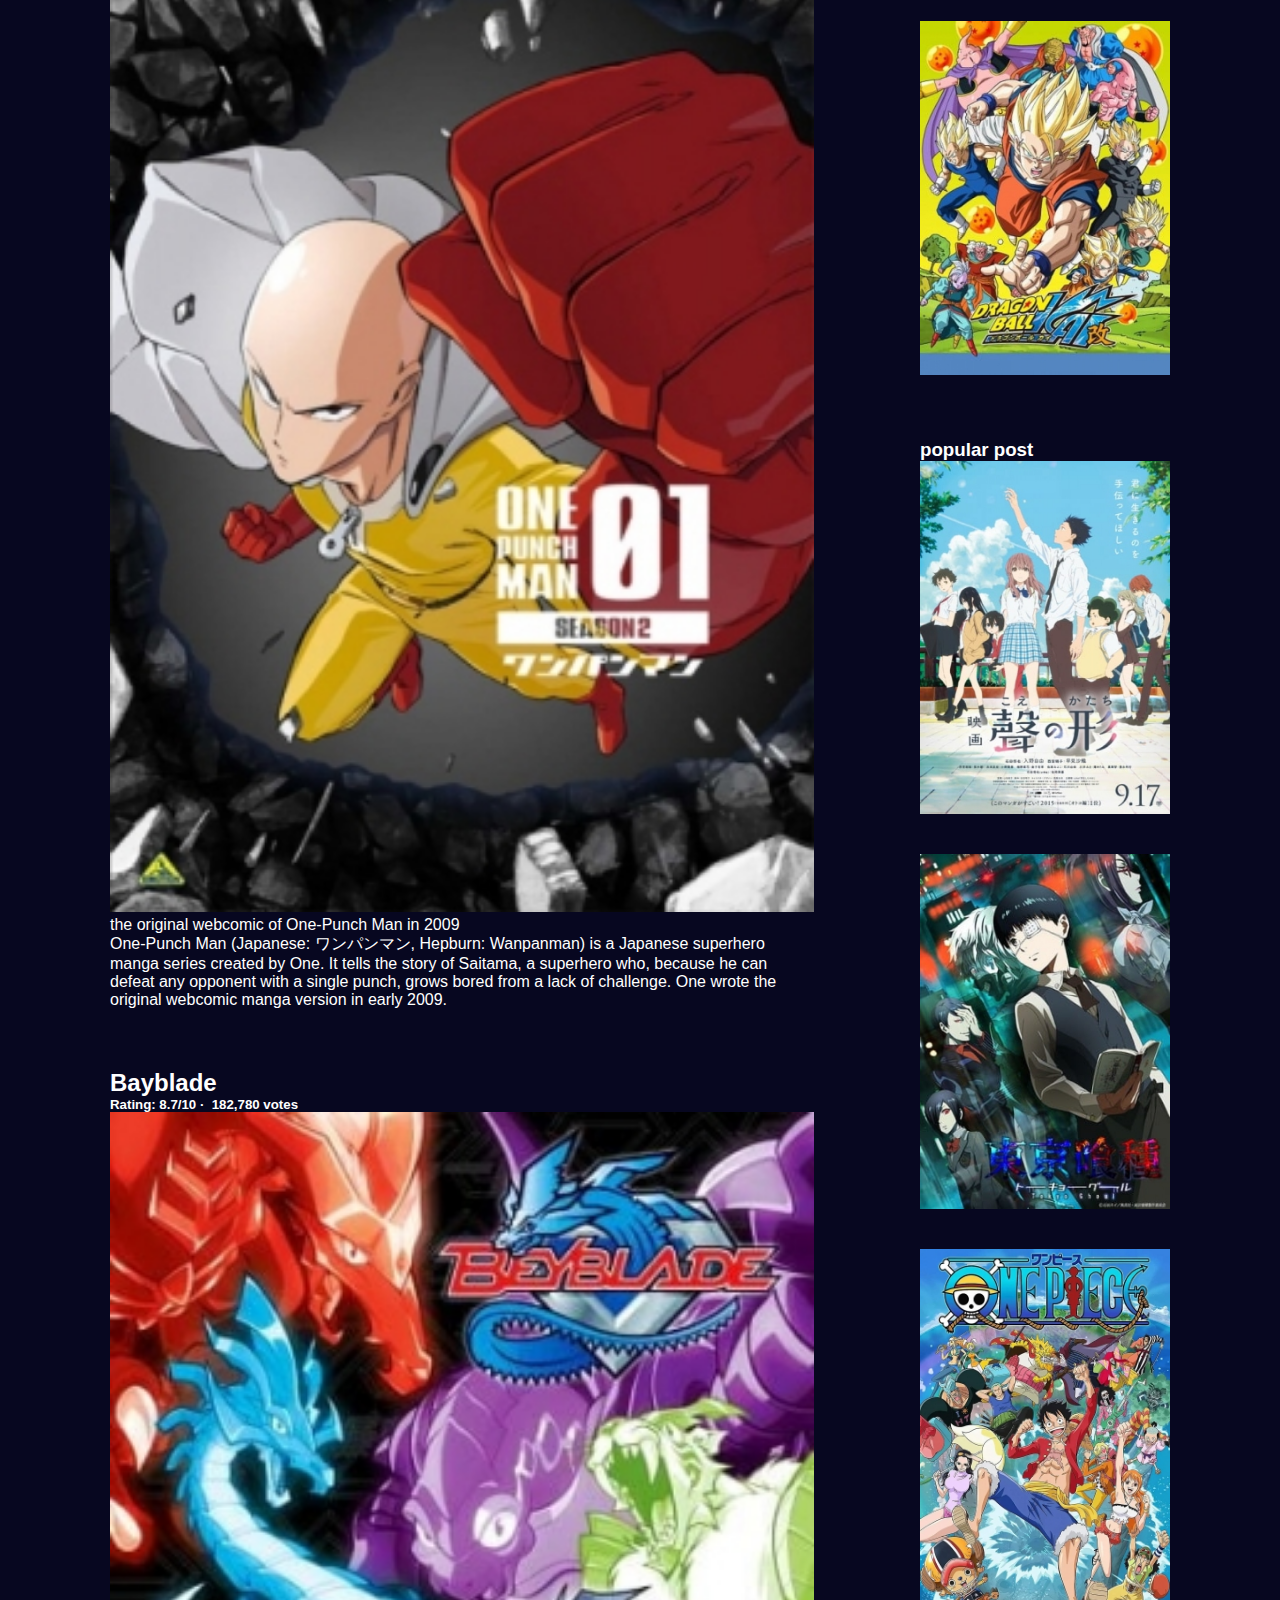
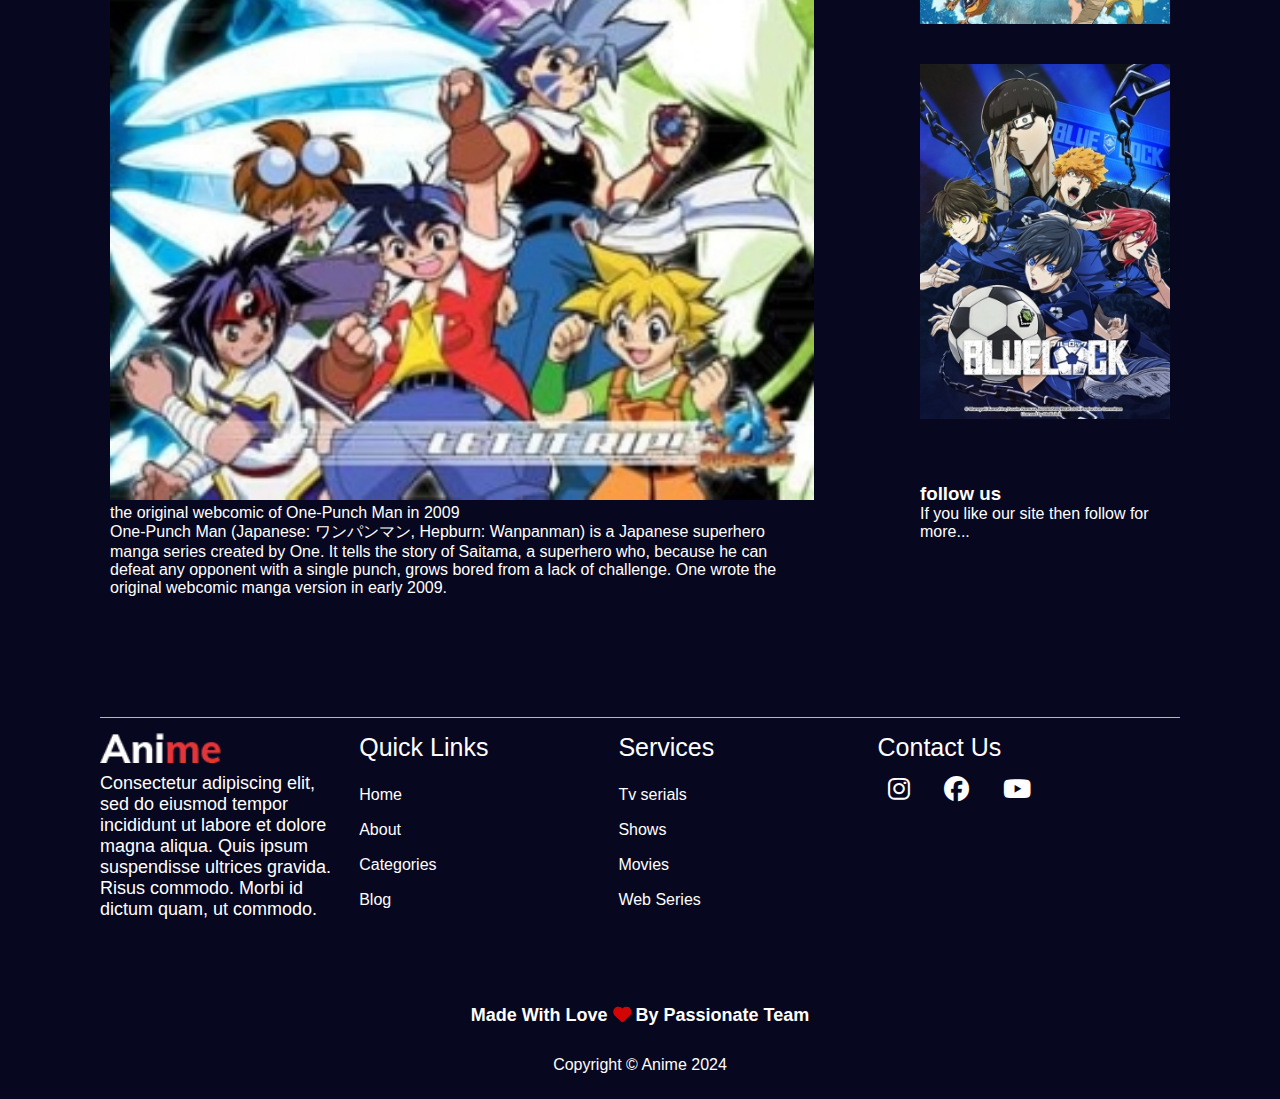
<file: pages/blog.html>
<!DOCTYPE html>
<html lang="en">

<head>
    <meta charset="UTF-8">
    <meta name="viewport" content="width=device-width, initial-scale=1.0">
    <title>Blog page</title>
    <link rel="stylesheet" href="../css/blog.css">
    <link rel="stylesheet" href="../css/style.css">
    <link rel="stylesheet" href="https://cdnjs.cloudflare.com/ajax/libs/font-awesome/6.4.0/css/all.min.css">

</head>
<!-- ----------navigation bar--------- -->
<section class="navigation-bar">
    <div class="navbar">
        <div class="nav-logo">
            <a href="index.html"><img src="../images/nav-logo.webp" alt=""></a>
        </div>
        <div class="nav-links">
            <ul>
                <li><a href="index.html">Home</a></li>
                <li><a href="about.html">About</a></li>
             <!---- <li><a href="">Produts</a></li> --->
                <div class="dropdown">
                    <button class="dropbtn">Categories</button>
                    <div class="dropdown-content">
                        <a href="/pages/categories.html">Categories</a>
                        <a href="/pages/anime-details.html">Anime Details</a>
                        <a href="">Login</a>
                        <a href="/pages/signup.html">Signup</a>
                        
                    </div>
                </div>
                
                <li><a href="/pages/blog.html">Blog</a></li>
                <li><a href="/pages/contact.html">Contact</a></li>
            </ul>
        </div>
        <div class="nav-user">
            
            <i class="fa-solid fa-heart"></i>
            <a href="/pages/signup.html"><i class="fa-solid fa-user"></i></a>
        </div>
    </div>
</section>
<header>
    <h1>Our Blog</h1>
</header> 
<div class="row">
    <div class="left-column">
        <div class="card">
        <h2>NARUTO</h2>
        <h5>About 66,80,00,000 results (0.32 seconds) </h5>
        <img src="../images/naruto.jpg" alt="blog"/>
        <p>Naruto is a Japanese manga series written and illustrated by Masashi Kishimoto</p>
        <p>Naruto Uzumaki (Japanese: うずまき ナルト, Hepburn: Uzumaki Naruto) (/ˈnɑːrutoʊ/) is the titular protagonist of the manga Naruto, created by Masashi Kishimoto. He is a ninja from the fictional Hidden Leaf Village (Japanese: 木ノ葉隠れ, Hepburn: konohagakure). As a boy, Naruto is ridiculed and ostracized on account of the Nine-Tailed Demon Fox—a malevolent creature that attacked Konohagakure—that was sealed away in his body. Despite this, he aspires to become his village's leader, the Hokage, in order to receive their approval. His carefree, optimistic, and boisterous personality enables him to befriend other Konohagakure ninja, as well as ninja from other villages. Naruto appears in the series' films and in other media related to the franchise, including video games and original video animations (OVA), as well as the sequel Boruto: Naruto Next Generations, where he is the Hokage, and his son, Boruto Uzumaki, is the protagonist. </p>
     </div>
        
            <div class="card">
            <h2>ONE PUNCH MAN</h2>
            <h5>Rating: 8.7/10 · ‎ 182,780 votes</h5>
            <img src="../images/One Punch Man.jpg" alt="blog"/>
            <p> the original webcomic of One-Punch Man in 2009</p>
            <p>One-Punch Man (Japanese: ワンパンマン, Hepburn: Wanpanman) is a Japanese superhero manga series created by One. It tells the story of Saitama, a superhero who, because he can defeat any opponent with a single punch, grows bored from a lack of challenge. One wrote the original webcomic manga version in early 2009. </p>
                </div>

             <div class="card">
                    <h2>Bayblade</h2>
                    <h5>Rating: 8.7/10 · ‎ 182,780 votes</h5>
                    <img src="../images/Bayblade.jpg" alt="blog"/>
                    <p> the original webcomic of One-Punch Man in 2009</p>
                    <p>One-Punch Man (Japanese: ワンパンマン, Hepburn: Wanpanman) is a Japanese superhero manga series created by One. It tells the story of Saitama, a superhero who, because he can defeat any opponent with a single punch, grows bored from a lack of challenge. One wrote the original webcomic manga version in early 2009. </p>
                        </div>
       
    </div>
       <div class="right-column">
        <div class="card">
            <h2>About us</h2 >
            <img src="../images/nav-logo.webp" alt="me">
            <p>Without wasting your time we will provide you the best site to enjoy your favorite anime show</p>
           </div>
           <div class="card">
             <h3>popular post</h3>
             <img src="../images/Pokemon.jpg" alt="popular"><br><br><br>
             <img src="../images/death note.jpg" alt="popular"><br><br><br>
             <img src="../images/Classroom Of Elite.jpg" alt="popular"><br><br><br>
             <img src="../images/Dragon Ball.jpg" alt="popular">
              </div>
              <div class="card">
                <h3>popular post</h3>
                <img src="../images/SILENT VOICE.jpg" alt="popular"><br><br><br>
                <img src="../images/TOKYO GHOUL.jpg" alt="popular"><br><br><br>
                <img src="../images/one-piece.jpg" alt="popular"><br><br><br>
                <img src="../images/blue-lock.jpg" alt="popular">
               
                 </div>
                <div class="card">
                    <h3>follow us</h3>
                    <p>If you like our site then follow for more...</p>
                </div>
        </div>
    
</div>
<footer>
    <section class="footer">
        <div class="footer-main">
            <div class="footer-logo">
                <div class="footer-image">
                    <img src="../images/nav-logo.webp" alt="">
                    
                </div>
                <p class="footer-text">Consectetur adipiscing elit, sed do eiusmod tempor incididunt ut labore et dolore magna aliqua. Quis ipsum suspendisse ultrices gravida. Risus commodo. Morbi id dictum quam, ut commodo.</p>
            </div>
            <div class="quick-links">
                <p class="links">Quick Links</p>
                <div class="border-left"></div>
                <ul>
                    <li>Home</li>
                    <li>About</li>
                    <li>Categories</li>
                    <li>Blog</li>
                </ul>
            </div>
            <div class="quick-links">
                <p class="links">Services</p>
                <div class="border-left"></div>
                <ul>
                    <li> Tv serials</li>
                    <li>
                        Shows</li>
                    <li>Movies</li>
                    <li> Web Series</li>
                </ul>
            </div>
            <div class="quick-links">
                <p class="links">Contact Us</p>
                
                    <div class="social-icons">
                        <i class="fa-brands fa-instagram"></i>
                        <i class="fa-brands fa-facebook"></i>
                        <i class="fa-brands fa-youtube"></i>
                    </div>
                </div>
            </div>
        </div>
        <p class="made">Made With Love <span><i class="fa-solid fa-heart"></i></span>
            By Passionate Team
        </p>
        <p class="copyright">Copyright © Anime 2024</p>
    </section>

</footer>

<body>
</body>

</html>
</file>
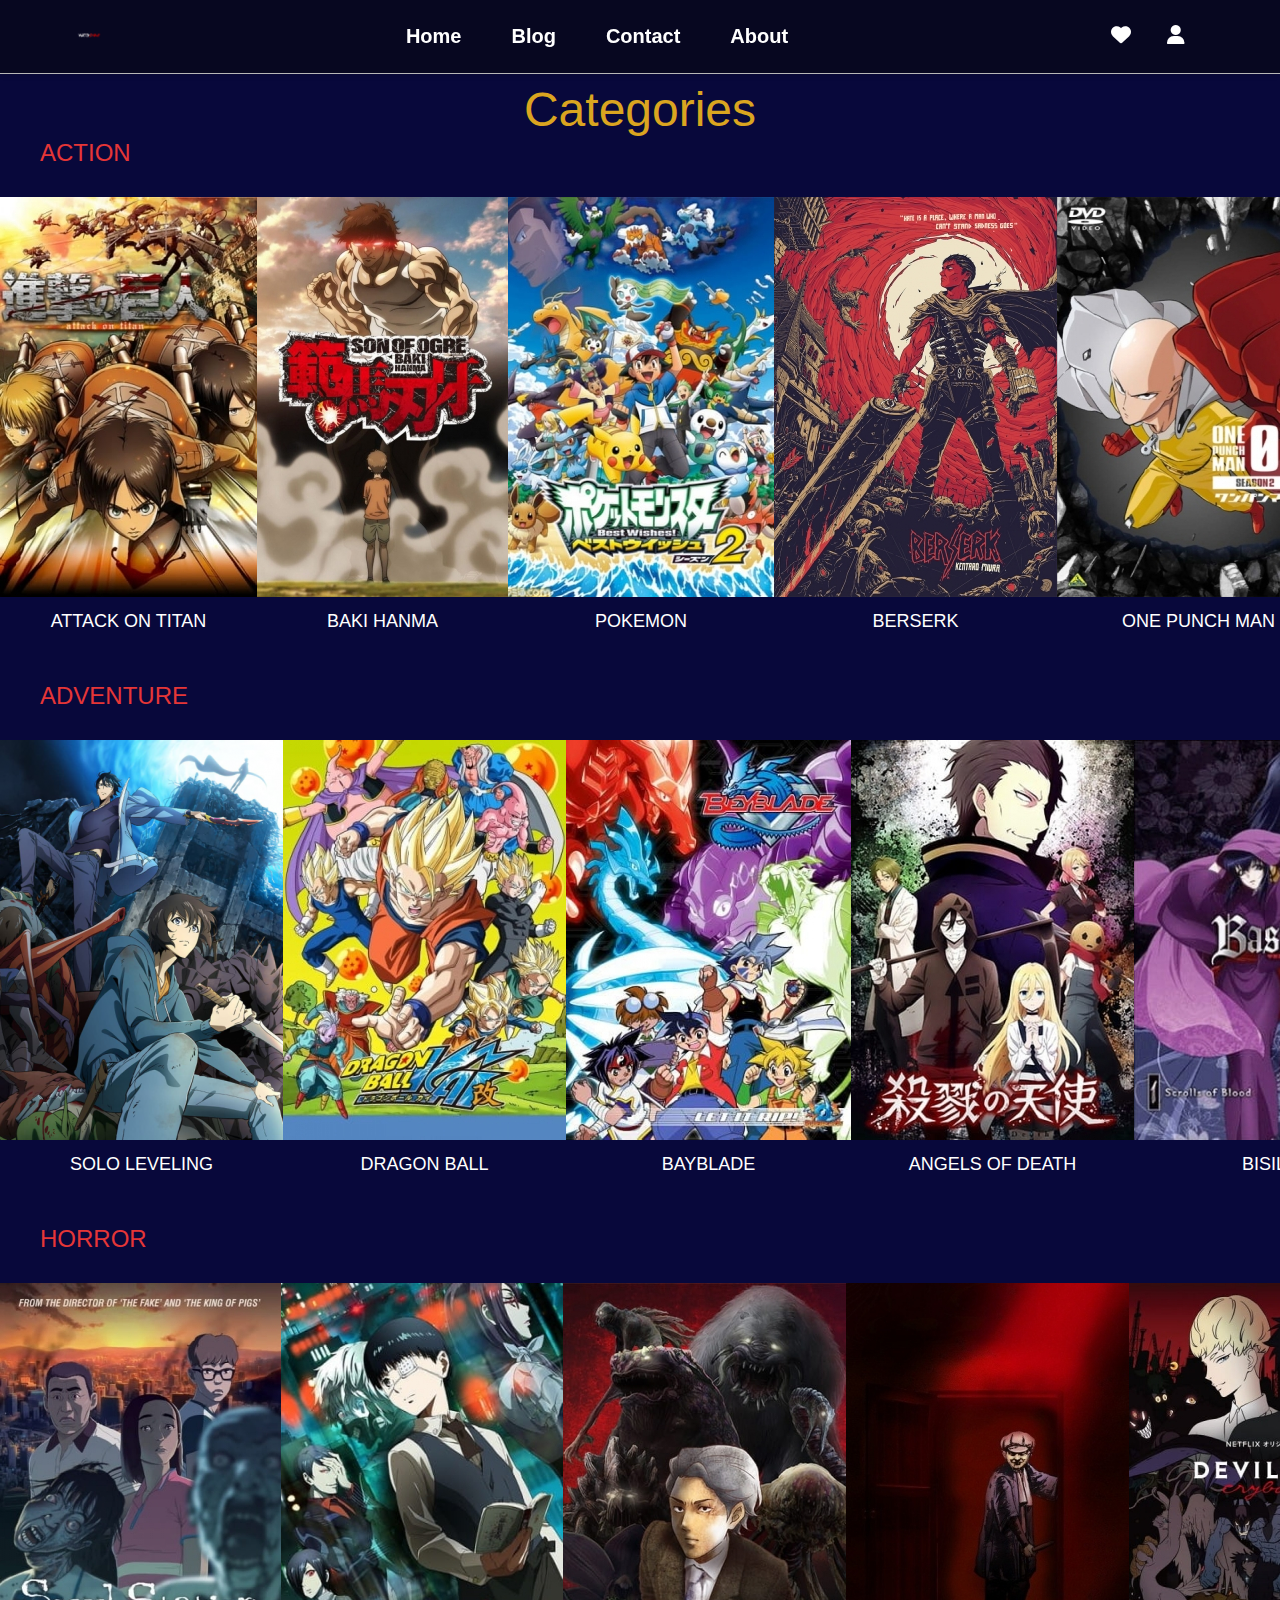
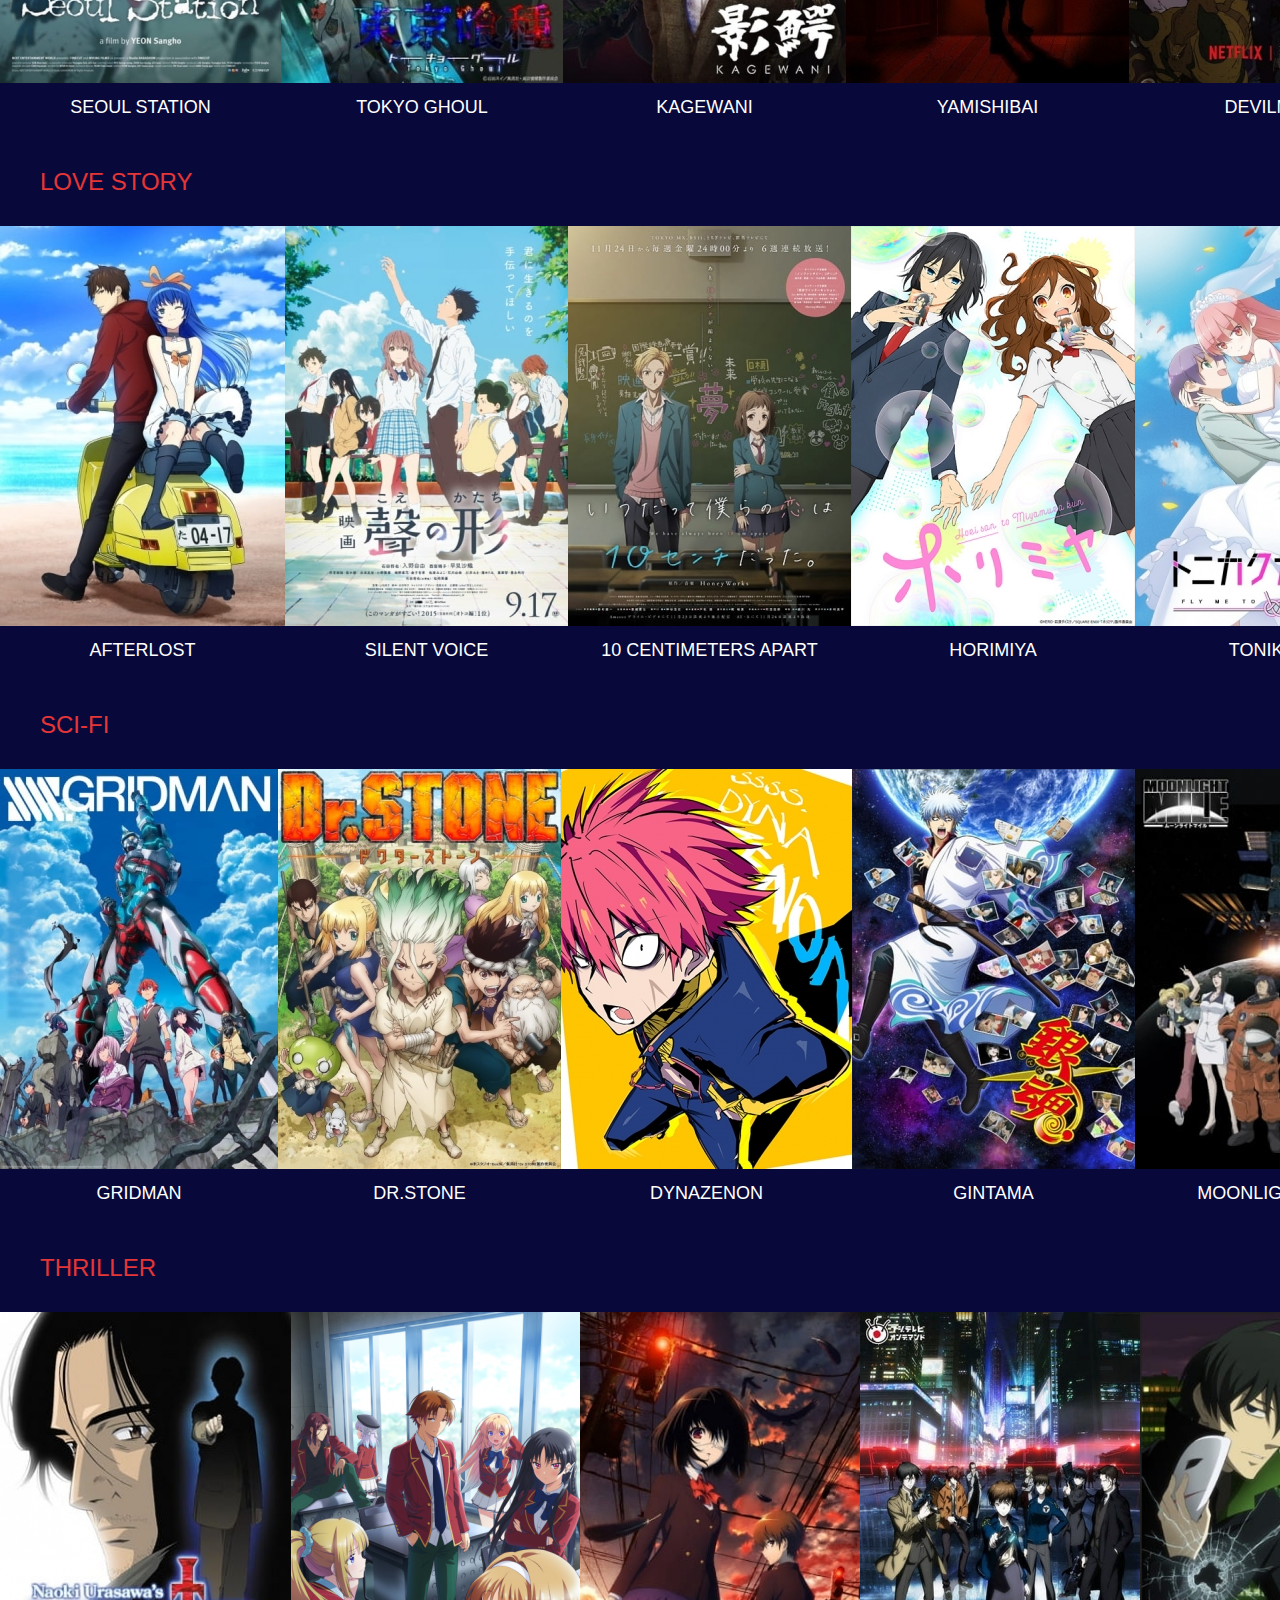
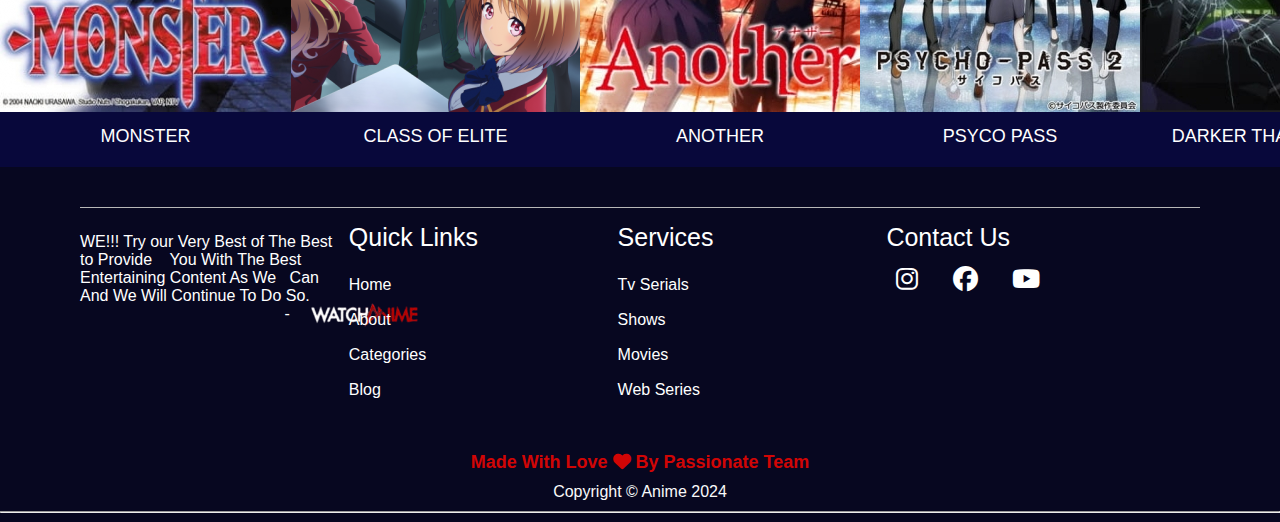
<file: pages/categories.html>
<!DOCTYPE html>
<html lang="en">

<head>
    <meta charset="UTF-8">
    <meta name="viewport" content="width=device-width, initial-scale=1.0">
    <title>Categories</title>
    <link rel="stylesheet" href="./../css/categories.css">
    <link rel="stylesheet" href="./../css/style.css">
    <link rel="stylesheet" href="https://cdnjs.cloudflare.com/ajax/libs/font-awesome/6.4.0/css/all.min.css">
    
</head>

<body>
    <div class="body">
        <section class="navigation-bar">
            <div class="navbar">
                <div class="nav-logo">
                    <a href="./../index.html"><img src="./../icons/new logo.png"></a>
                </div>
                <div class="nav-links">
                    <ul>
                        <li><a href="./../index.html">Home</a></li>
                        <!-- <li><a href="">Produts</a></li> -->
                    <li><a href="blog.html">Blog</a></li>
                        <li><a href="contact.html">Contact</a></li>
                        <li><a href="./../pages/about.html">About</a></li>
                    </ul>
                </div>
                <div class="nav-user">
                    <div class="dropdown">
                        <button class="dropbtn"><i class="fa-solid fa-heart"></i>
                    <a href="registration.html"><i class="fa-solid fa-user"></i></a></button>
                        
                        <div class="dropdown-content">
                            <a href="./../pages/anime-details.html">Anime Details</a>
                            <a href="./../pages/signup.html">Login</a>
                            <a href="./../pages/signup.html">Signup</a>
                            
                        </div>
                    </div>
                </div>
            </div>
        </section>
        <div class="container">
            

        </div>
        <p>&nbsp;</p><p></p>&nbsp;<p>&nbsp;</p><p>&nbsp;</p>
        <p class="pagetitle" > Categories </p>
        <p>&nbsp;</p><p></p>&nbsp;<p>&nbsp;</p><p>&nbsp;</p>
        <p class="t1">ACTION </p>
         <div class="trending">
             <div class="car">
                <div class="zoom">
             <img src="./../images/Attack On Titan.jpg" alt="Attack On Titan">
                <p class="txt1">ATTACK ON TITAN</p></div>
             </div>
              <div class="car">
                <div class="zoom">
                <img src="./../images/Baki Hanma.jpeg" alt="Baki Hanma">
                <p class="txt1">BAKI HANMA</p></div>
            </div>
            <div class="car">
                <div class="zoom">
                <img src="./../images/Pokemon.jpg" alt="Pokemon">
                <p class="txt1">POKEMON</p></div>
            </div>
            <div class="car">
                <div class="zoom">
                <img src="./../images/Berserk.jpg" alt="Berserk">
                <p class="txt1">BERSERK</p></div>
            </div>
            <div class="car">
                <div class="zoom">
                <img src="./../images/One Punch Man.jpg" alt="One Punch Man">
                <p class="txt1">ONE PUNCH MAN</p></div>
            </div>

        </div>
        <p class="t1">ADVENTURE</p>
        <div class="trending">
            <div class="car">
                <div class="zoom">
                <img src="./../images/solo-leveling.png" alt="SOLO LEVELING">
                <p class="txt1">SOLO LEVELING</p></div>
            </div>
            <div class="car">
                <div class="zoom">
                <img src="./../images/Dragon Ball.jpg" alt="DRAGON BALL">
                <p class="txt1">DRAGON BALL</p></div>
            </div>
            <div class="car">
                <div class="zoom">
                <img src="./../images/Bayblade.jpg" alt="BAYBALDE">
                <p class="txt1">BAYBLADE</p></div>
            </div>
            <div class="car">
                <div class="zoom">
                <img src="./../images/Angels Of death.jpg" alt="ANGELS OF DEATH">
                <p class="txt1">ANGELS OF DEATH</p></div>
            </div>
            <div class="car">
                <div class="zoom">
                <img src="./../images/Bisilisk.jpg" alt="BISILISK">
                <p class="txt1">BISILISK</p></div>
            </div>

        </div>

        <p class="t1">HORROR</p>
        <div class="trending">
            <div class="car">
                <div class="zoom">
                <img src="./../images/SEOUL STATION.jpg" alt="SEOUL STATION">
                <p class="txt1">SEOUL STATION</p></div>
            </div>
            <div class="car">
                <div class="zoom">
                <img src="./../images/TOKYO GHOUL.jpg" alt="TOKYO GHOUL">
                <p class="txt1">TOKYO GHOUL</p></div>
            </div>
            <div class="car">
                <div class="zoom">
                <img src="./../images/KAGEWANI.jpg" alt="KAGEWANI">
                <p class="txt1">KAGEWANI</p></div>
            </div>
            <div class="car">
                <div class="zoom">
                <img src="./../images/YAMISHIBAI.jpg" alt="YAMISHIBAI">
                <p class="txt1">YAMISHIBAI</p></div>
            </div>
            <div class="car">
                <div class="zoom">
                <img src="./../images/DEVILMAN.jpg" alt="naruto">
                <p class="txt1">DEVILMAN</p></div>
            </div>

        </div>

        <p class="t1">LOVE STORY</p>
        <div class="trending">
            <div class="car">
                <div class="zoom">
                <img src="./../images/Afterlost.jpg" alt="AFTERLOST">
                <p class="txt1">AFTERLOST</p></div>
            </div>
            <div class="car">
                <div class="zoom">
                <img src="./../images/SILENT VOICE.jpg" alt="SILENT VOICE">
                <p class="txt1">SILENT VOICE</p></div>
            </div>
            <div class="car">
                <div class="zoom">
                <img src="./../images/10 CENTIMENTERS APART.jpg" alt="10 CENTIMETERS APART">
                <p class="txt1">10 CENTIMETERS APART</p></div>
            </div>
            <div class="car">
                <div class="zoom">
                <img src="./../images/HORIMIYA.jpg" alt="HORIMIYA">
                <p class="txt1">HORIMIYA</p></div>
            </div>
            <div class="car">
                <div class="zoom">
                <img src="./../images/TONIKAWA.jpg" alt="TONIKAWA">
                <p class="txt1">TONIKAWA</p></div>
            </div>

        </div>

        <p class="t1">SCI-FI</p>
        <div class="trending">
            <div class="car">
                <div class="zoom">
                <img src="./../images/GRIDMAN.jpg" alt="GRIDMAN">
                <p class="txt1">GRIDMAN</p></div>
            </div>
            <div class="car">
                <div class="zoom">
                <img src="./../images/DR.STONE.jpg" alt="DR.STONE">
                <p class="txt1">DR.STONE</p></div>
            </div>
            <div class="car">
                <div class="zoom">
                <img src="./../images/DYNAZENON.jpg" alt="DYNAZENON">
                <p class="txt1">DYNAZENON</p></div>
            </div>
            <div class="car">
                <div class="zoom">
                <img src="./../images/Gintama.jpg" alt="GINTAMA">
                <p class="txt1">GINTAMA</p></div>
            </div>
            <div class="car">
                <div class="zoom">
                <img src="./../images/MOONLIGHT MINE.jpg" alt="MOONLIGHT MILE">
                <p class="txt1">MOONLIGHT MILE</p></div>
            </div>

        </div>

        <p class="t1">THRILLER</p>
        <div class="trending">
            <div class="car">
                <div class="zoom">
                <img src="./../images/MONSTER.jpg" alt="MONSTER">
                <p class="txt1">MONSTER</p></div>
            </div>
            <div class="car">
                <div class="zoom">
                <img src="./../images/Classroom Of Elite.jpg" alt="CLASSROOM OF ELITE">
                <p class="txt1">CLASS OF ELITE</p></div>
            </div>
            <div class="car">
                <div class="zoom">
                <img src="./../images/ANOTHER.jpg" alt="ANOTHER">
                <p class="txt1">ANOTHER</p></div>
            </div>
            <div class="car">
                <div class="zoom">
                <img src="./../images/PSYCO PASS.jpg" alt="PSYCO PASS">
                <p class="txt1">PSYCO PASS</p></div>
            </div>
            <div class="car">
                <div class="zoom">
                <img src="./../images/DRAKER THAN BLACK.jpg" alt="DRAKER THAN BLACK">
                <p class="txt1">DARKER THAN BLACK</p></div>
            </div>

        </div>

        <!-- ---------footer--------- -->
    <section class="footer">
        <div class="footer-main">
            <div class="footer-logo">
                <p class="footer-text"><P>WE!!! Try our Very Best of The Best to Provide &nbsp;&nbsp; You With The Best Entertaining Content As We&nbsp;&nbsp; Can And We Will Continue To Do So.</P>
                    &nbsp;&nbsp;&nbsp;&nbsp;&nbsp;&nbsp;&nbsp;&nbsp;&nbsp;&nbsp;&nbsp;&nbsp;&nbsp;&nbsp;&nbsp;&nbsp;&nbsp;&nbsp;&nbsp;&nbsp;&nbsp;&nbsp;&nbsp;&nbsp;&nbsp;&nbsp;&nbsp;&nbsp;&nbsp;&nbsp;&nbsp;&nbsp;&nbsp;&nbsp;&nbsp;&nbsp;&nbsp;&nbsp;&nbsp;&nbsp;&nbsp;&nbsp;&nbsp;&nbsp;&nbsp;&nbsp;-
                </p>
                <div class="footer-image">
                    <img src="./../icons/new logo.png" alt="Logo">
                    
                </div>
                
            </div>
            <div class="quick-links">
                <p class="links">Quick Links</p>
                <div class="border-left"></div>
                <ul>
                    <li>Home</li>
                    <li>About</li>
                    <li>Categories</li>
                    <li>Blog</li>
                </ul>
            </div>
            <div class="quick-links">
                <p class="links">Services</p>
                <div class="border-left"></div>
                <ul>
                    <li> Tv Serials</li>
                    <li>Shows</li>
                    <li>Movies</li>
                    <li> Web Series</li>
                </ul>
            </div>
            <div class="quick-links">
                <p class="links">Contact Us</p>
                
                    <div class="social-icons">
                        <i class="fa-brands fa-instagram"></i>
                        <i class="fa-brands fa-facebook"></i>
                        <i class="fa-brands fa-youtube"></i>
                    </div>
                </div>
            </div>
        
        </div>
        <p class="made">Made With Love <span><i class="fa-solid fa-heart"></i></span>
            By Passionate Team
        </p>
        <p class="copyright">Copyright © Anime 2024</p>
    </section>
<hr>





    </div>
    

</body>

</html>
</file>
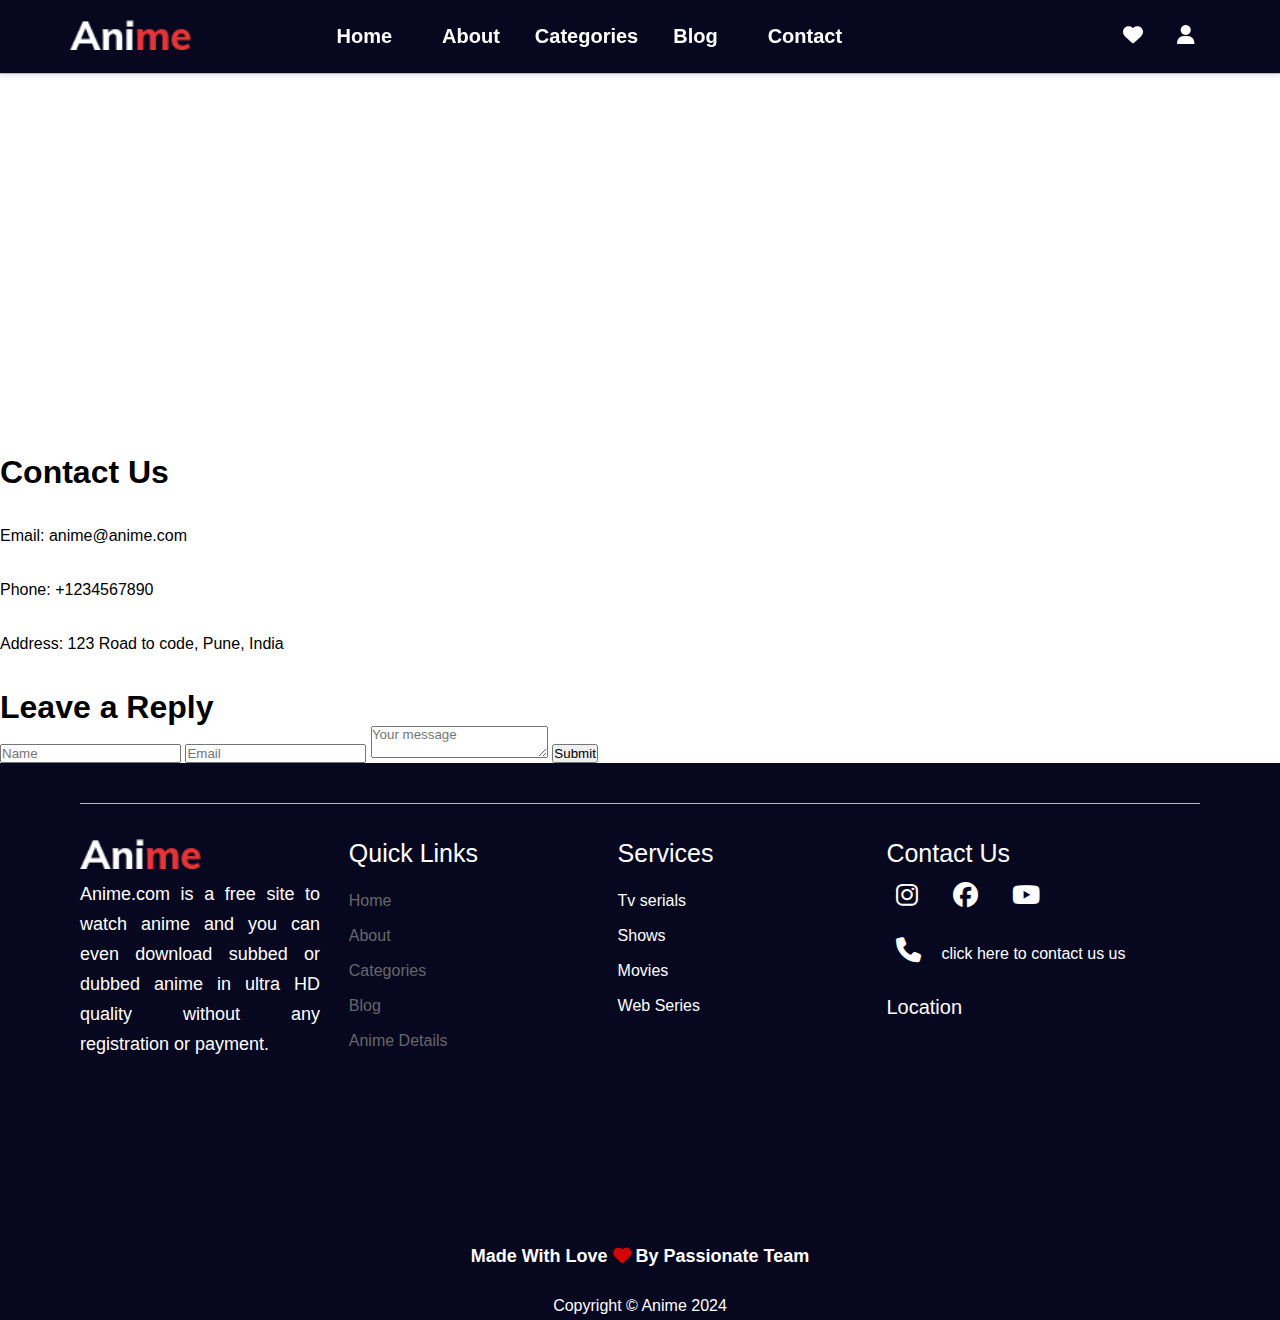
<file: pages/contact.html>
<!DOCTYPE html>
<html>
<head>
    <title>Contact page</title>
    <link rel="stylesheet" href="../css/contact.css">
    <link rel="stylesheet" href="../css/style.css">
    <link rel="stylesheet" href="../css/style.css">
    <link rel="stylesheet" href="../css/anime-details.css">

    <!-- ------------ fontawesome --------------  -->
    <link rel="stylesheet" href="https://cdnjs.cloudflare.com/ajax/libs/font-awesome/6.4.0/css/all.min.css">
</head>
<body>
    

    
        
        <!-- ----------navigation bar--------- -->
    <section class="navigation-bar">
        <div class="navbar">
            <div class="nav-logo">
                <a href="/index.html"><img src="\images\nav-logo.webp" alt=""></a>
            </div>
            <div class="nav-links">
                <ul>
                    <li><a href="/index.html">Home</a></li>
                    <li><a href="/pages/about.html">About</a></li>

                    <div class="dropdown">
                        <button class="dropbtn">Categories</button>
                        <div class="dropdown-content">
                            <a href="/pages/categories.html">Categories</a>
                            <a href="/pages/anime-details.html">Anime Details</a>
                            <a href="">Login</a>
                            <a href="/pages/signup.html">Signup</a>

                        </div>
                    </div>

                    <li><a href="/pages/blog.html">Blog</a></li>
                    <li><a href="/pages/contact.html">Contact</a></li>
                </ul>
            </div>
            <div class="hamburger-menu">
                <i class="fa-solid fa-bars"></i>
            </div>
            <div class="nav-user">

                <i class="fa-solid fa-heart"></i>
                <a href="/pages/login.html"><i class="fa-solid fa-user"></i></a>
            </div>

        </div>
    </section>
    <div class="container">
        <div class="map">
          <!-- Your map embed code or image here -->
          <iframe src="https://www.google.com/maps/embed?pb=!1m18!1m12!1m3!1d3112.5909749986525!2d-0.12796858477485753!3d51.507302379475455!2m3!1f0!2f0!3f0!3m2!1i1024!2i768!4f13.1!3m3!1m2!1s0x487604ebe2f26d8d%3A0x20f3d7a27f7d0f28!2sBig%20Ben!5e0!3m2!1sen!2suk!4v1644276244819!5m2!1sen!2suk" width="600" height="450" style="border:0;" allowfullscreen="" loading="lazy"></iframe>
        </div>
    </div>
    <div class="container-2">
        <div class="contact-us">
            <h1>Contact Us</h1>
            <br><br>
            <p>Email: anime@anime.com</p><br><br>
            <p>Phone: +1234567890</p><br><br>
            <p>Address: 123 Road to code, Pune, India</p><br><br>
          </div>
          <div class="leave-a-reply">
            <h1>Leave a Reply</h1>
            <form>
              <input type="text" placeholder="Name">
              <input type="email" placeholder="Email">
              <textarea placeholder="Your message"></textarea>
              <button type="submit">Submit</button>
            </form>
          </div>
       
    </div>
<!-- ---------footer--------- -->
<section class="footer">
    <div class="footer-main">
        <div class="footer-logo">
            <div class="footer-image">
                <img src="\images\nav-logo.webp" alt="">

            </div>
            <p class="footer-text"> Anime.com is a free site to watch anime and you can even download subbed or dubbed anime in ultra HD quality without any registration or payment. </p>
        </div>
        <div class="quick-links">
            <p class="links">Quick Links</p>
            <div class="border-left"></div>
            <ul>
                <li><a href="/index.html">Home</a></li>
                    <li><a href="/pages/about.html">About</a></li>
                    <li><a href="/pages/categories.html">Categories</a></li>
                    <li><a href="/pages/blog.html">Blog </a></li>
                    <li><a href="/pages/anime-details.html">Anime Details</a></li>
            </ul>
        </div>
        <div class="quick-links">
            <p class="links">Services</p>
            <div class="border-left"></div>
            <ul>
                <li> Tv serials</li>
                <li>
                    Shows</li>
                <li>Movies</li>
                <li> Web Series</li>
            </ul>
        </div>
        <div class="quick-links">
            <p class="links">Contact Us</p>
            <div class="border-left"></div>

            <div class="social-icons">
                <i class="fa-brands fa-instagram"></i>
                <i class="fa-brands fa-facebook"></i>
                <i class="fa-brands fa-youtube"></i><br>
                <a href="tel:+911234567890"> <span><i class="fa-solid fa-phone"></i></span>click here to contact us
                    us </a><br><br>
                <span class="map-text"> Location</span><br><br>
                <iframe
                    src="https://www.google.com/maps/embed?pb=!1m18!1m12!1m3!1d1980777.5606954987!2d75.94750721102605!3d14.153364207152547!2m3!1f0!2f0!3f0!3m2!1i1024!2i768!4f13.1!3m3!1m2!1s0x3bb77fd95d4be823%3A0x6e52e05076df36b8!2sHampi%2C%20Karnataka%20583239!5e0!3m2!1sen!2sin!4v1660835732262!5m2!1sen!2sin"
                    width="150" height="100" style="border:0;" allowfullscreen="" loading="lazy"
                    referrerpolicy="no-referrer-when-downgrade"></iframe>
            </div>
        </div>
    </div>
    </div>
    <p class="made">Made With Love <span><i class="fa-solid fa-heart"></i></span>
        By Passionate Team
    </p>
    <p class="copyright">Copyright © Anime 2024</p>
</section>
</body>

</html>
</file>
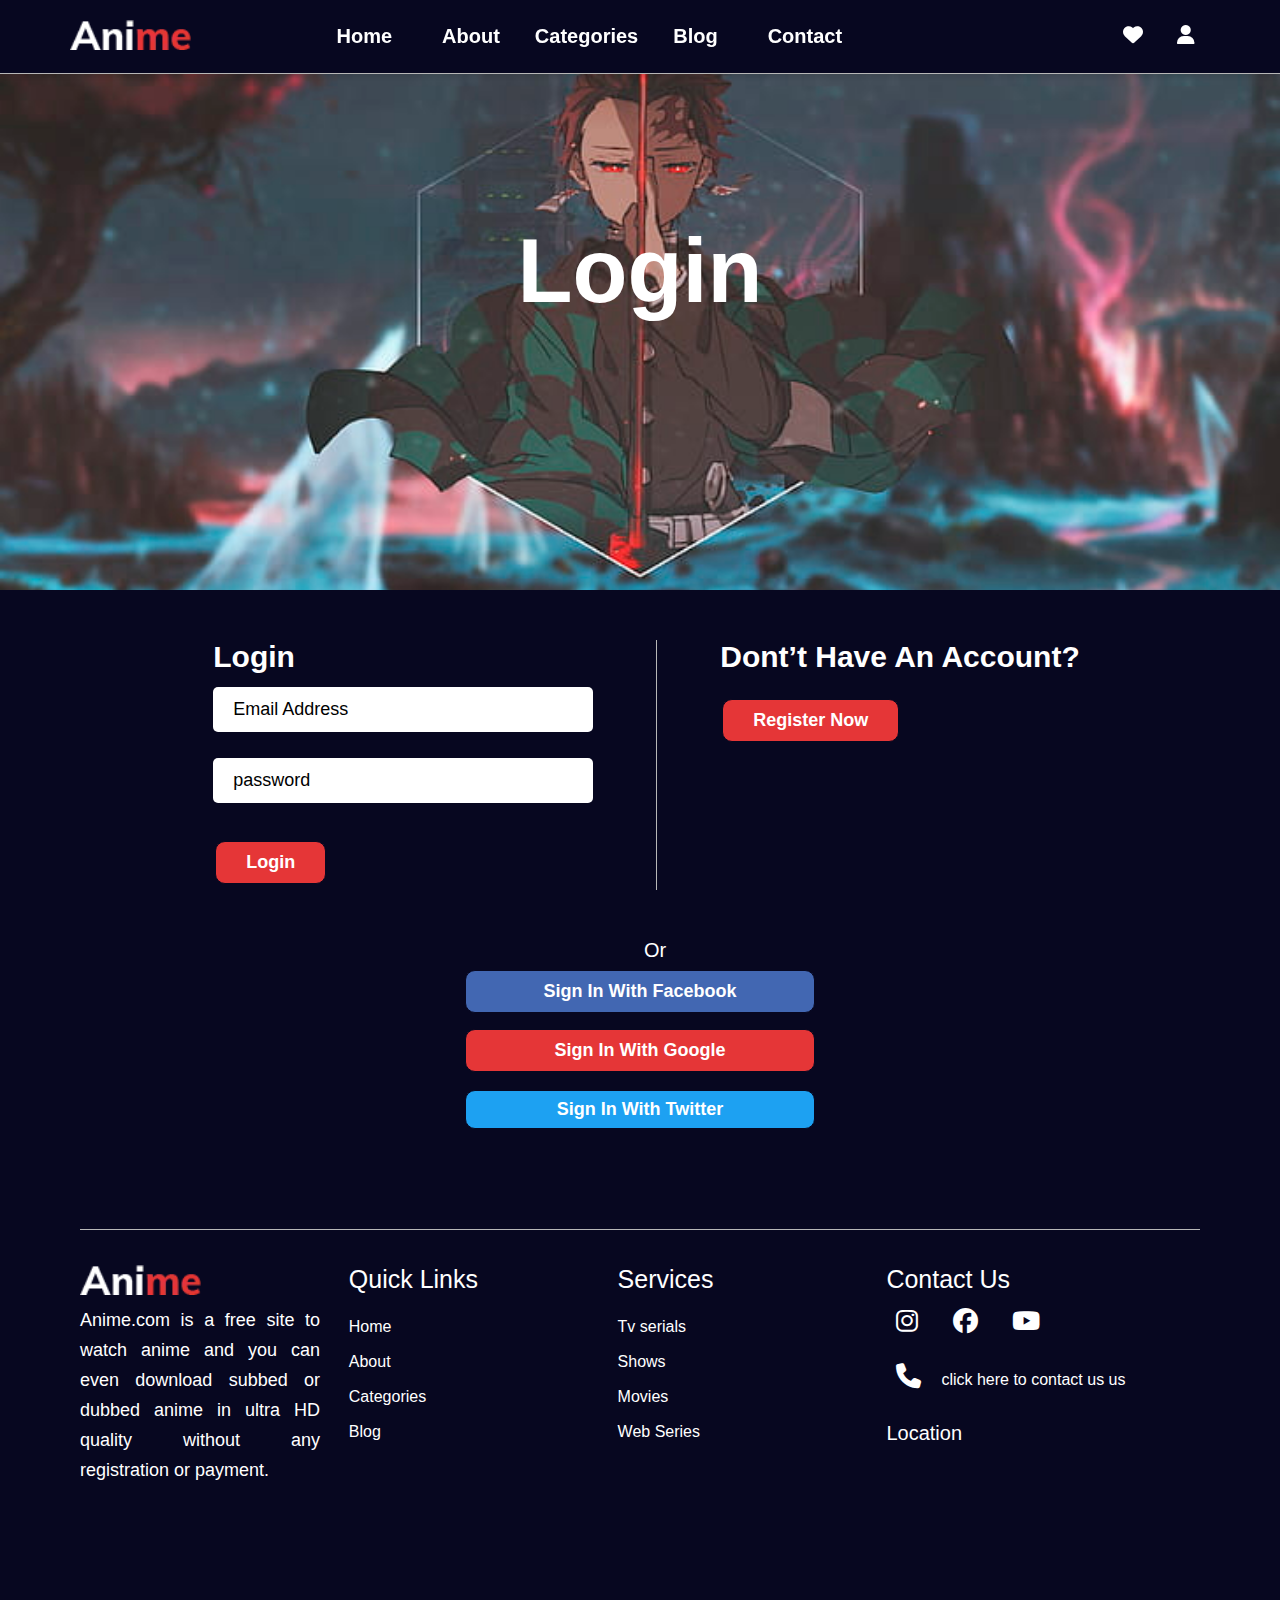
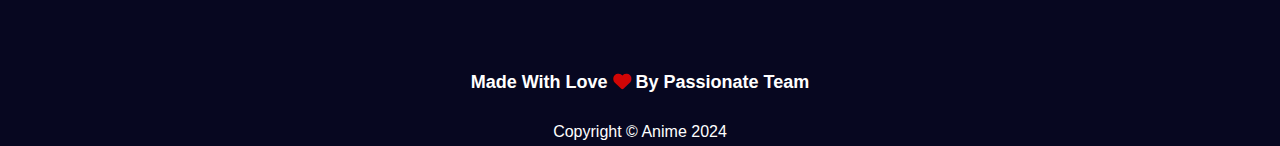
<file: pages/login.html>
<!DOCTYPE html>
<html lang="en">

<head>

  <title>Anime-login</title>
  <link rel="stylesheet" href="../css/signup.css">
  <link rel="stylesheet" href="../css/style.css">
  <link rel="stylesheet" href="/css/anime-details.css">
  <link rel="stylesheet" href="/css/register.css">
  <!-- ------------ fontawesome --------------  -->
  <link rel="stylesheet" href="https://cdnjs.cloudflare.com/ajax/libs/font-awesome/6.4.0/css/all.min.css">
  <style>
    @import url('https://fonts.googleapis.com/css2?family=Protest+Strike&display=swap');
  </style>

</head>

<body>
  <form>
    <!-- ----------navigation bar--------- -->
    <section class="navigation-bar">
      <div class="navbar">
        <div class="nav-logo">
          <a href="/index.html"><img src="\images\nav-logo.webp" alt=""></a>
        </div>
        <div class="nav-links">
          <ul>
            <li><a href="/index.html">Home</a></li>
            <li><a href="/pages/about.html">About</a></li>

            <div class="dropdown">
              <button class="dropbtn">Categories</button>
              <div class="dropdown-content">
                <a href="/pages/categories.html">Categories</a>
                <a href="/pages/anime-details.html">Anime Details</a>
                <a href="">Login</a>
                <a href="/pages/signup.html">Signup</a>

              </div>
            </div>

            <li><a href="/pages/blog.html">Blog</a></li>
            <li><a href="/pages/contact.html">Contact</a></li>
          </ul>
        </div>
        <div class="hamburger-menu">
          <i class="fa-solid fa-bars"></i>
        </div>
        <div class="nav-user">

          <i class="fa-solid fa-heart"></i>
          <a href="/pages/login.html"><i class="fa-solid fa-user"></i></a>
        </div>

      </div>
    </section>
    <!-- --------      registration page    -------- -->

    <section class="login-image">
      <div class="login-text">
        <h1>Login</h1>
      </div>
    </section>
    <section class="login-main">
      <div class="login-container">
        <div class="login-left">
          <h2>Login</h2>
          <input type="text" placeholder="Email Address"><br>
          <input type="password" placeholder="password"><br>
          <button>Login</button>

        </div>
        <div class="line">

        </div>
        <div class="login-left">
          <h2>Dont’t Have An Account?</h2>
          <button><a href="/pages/signup.html">Register Now</a></button>

        </div>
      </div>
      <div class="login-options">
        <p>Or</p>
        <button class="opt-1">Sign In With Facebook</button><br>
        <button class="opt-2">Sign In With Google</button><br>
        <button class="opt-3">Sign In With Twitter</button>
      </div>
    </section>

    <!-- ---------footer--------- -->
    <section class="footer">
      <div class="footer-main">
        <div class="footer-logo">
          <div class="footer-image">
            <img src="\images\nav-logo.webp" alt="">

          </div>
          <p class="footer-text"> Anime.com is a free site to watch anime and you can even download subbed or dubbed
            anime in ultra HD quality without any registration or payment. </p>
        </div>
        <div class="quick-links">
          <p class="links">Quick Links</p>
          <div class="border-left"></div>
          <ul>
            <li>Home</li>
            <li>About</li>
            <li>Categories</li>
            <li>Blog</li>
          </ul>
        </div>
        <div class="quick-links">
          <p class="links">Services</p>
          <div class="border-left"></div>
          <ul>
            <li> Tv serials</li>
            <li>
              Shows</li>
            <li>Movies</li>
            <li> Web Series</li>
          </ul>
        </div>
        <div class="quick-links">
          <p class="links">Contact Us</p>

          <div class="social-icons">
            <i class="fa-brands fa-instagram"></i>
            <i class="fa-brands fa-facebook"></i>
            <i class="fa-brands fa-youtube"></i><br>
            <a href="tel:+911234567890"> <span><i class="fa-solid fa-phone"></i></span>click here to contact us
              us </a><br><br>
            <span class="map-text"> Location</span><br><br>
            <iframe
              src="https://www.google.com/maps/embed?pb=!1m18!1m12!1m3!1d1980777.5606954987!2d75.94750721102605!3d14.153364207152547!2m3!1f0!2f0!3f0!3m2!1i1024!2i768!4f13.1!3m3!1m2!1s0x3bb77fd95d4be823%3A0x6e52e05076df36b8!2sHampi%2C%20Karnataka%20583239!5e0!3m2!1sen!2sin!4v1660835732262!5m2!1sen!2sin"
              width="150" height="100" style="border:0;" allowfullscreen="" loading="lazy"
              referrerpolicy="no-referrer-when-downgrade"></iframe>
          </div>
        </div>
      </div>
      </div>
      <p class="made">Made With Love <span><i class="fa-solid fa-heart"></i></span>
        By Passionate Team
      </p>
      <p class="copyright">Copyright © Anime 2024</p>
    </section>

  </form>
</body>

</html>
</file>
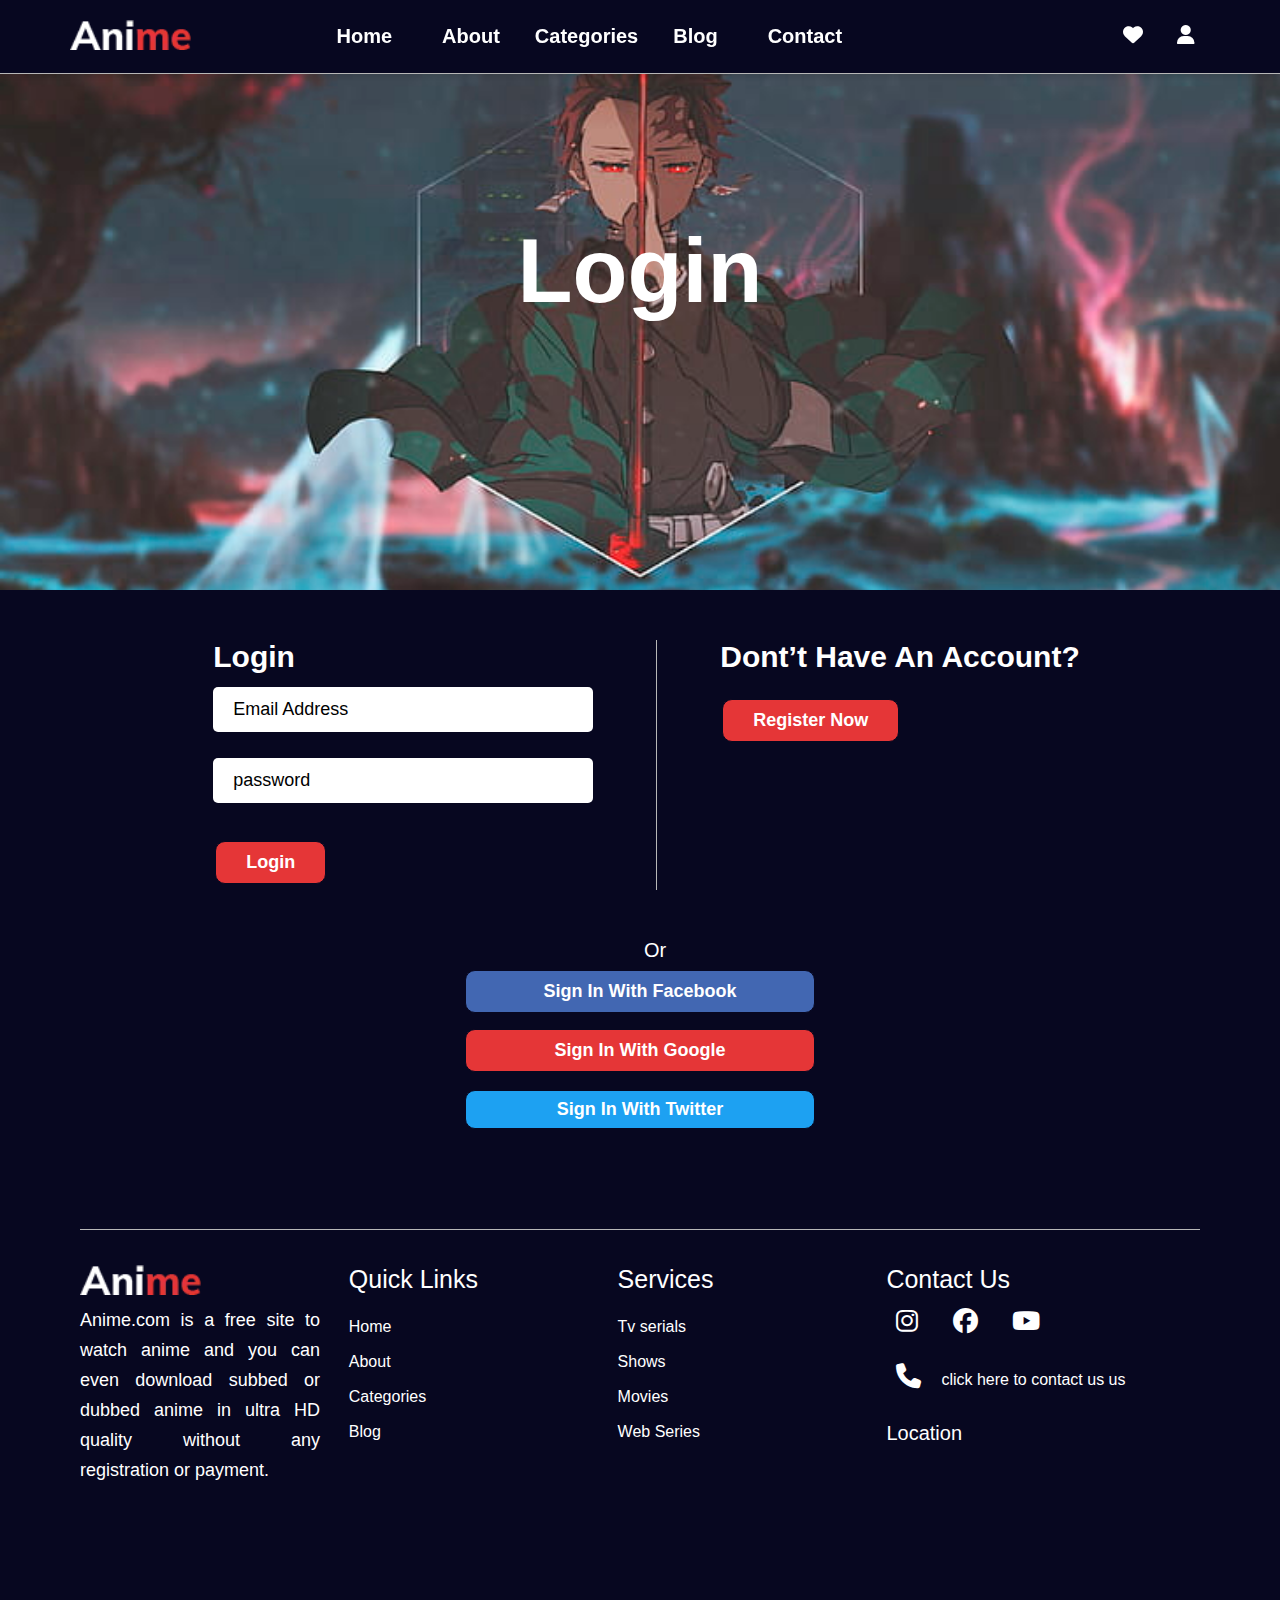
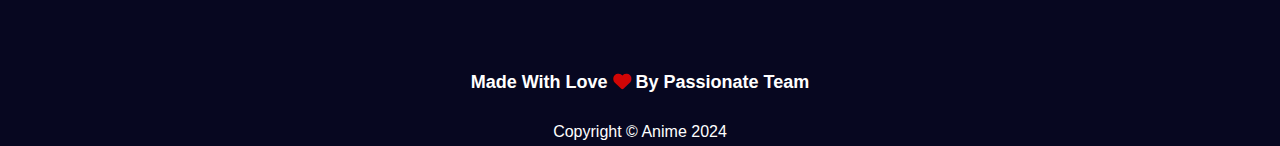
<file: pages/register.html>
<!DOCTYPE html>
<html lang="en">

<head>

  <title>Anime-login</title>
  <link rel="stylesheet" href="../css/signup.css">
  <link rel="stylesheet" href="../css/style.css">
  <link rel="stylesheet" href="/css/anime-details.css">
  <link rel="stylesheet" href="/css/register.css">
  <!-- ------------ fontawesome --------------  -->
  <link rel="stylesheet" href="https://cdnjs.cloudflare.com/ajax/libs/font-awesome/6.4.0/css/all.min.css">
  <style>
    @import url('https://fonts.googleapis.com/css2?family=Protest+Strike&display=swap');
  </style>

</head>

<body>
  <form>
    <!-- ----------navigation bar--------- -->
    <section class="navigation-bar">
      <div class="navbar">
        <div class="nav-logo">
          <a href="/index.html"><img src="\images\nav-logo.webp" alt=""></a>
        </div>
        <div class="nav-links">
          <ul>
            <li><a href="/index.html">Home</a></li>
            <li><a href="/pages/about.html">About</a></li>

            <div class="dropdown">
              <button class="dropbtn">Categories</button>
              <div class="dropdown-content">
                <a href="/pages/categories.html">Categories</a>
                <a href="/pages/anime-details.html">Anime Details</a>
                <a href="">Login</a>
                <a href="/pages/signup.html">Signup</a>

              </div>
            </div>

            <li><a href="/pages/blog.html">Blog</a></li>
            <li><a href="/pages/contact.html">Contact</a></li>
          </ul>
        </div>
        <div class="hamburger-menu">
          <i class="fa-solid fa-bars"></i>
        </div>
        <div class="nav-user">

          <i class="fa-solid fa-heart"></i>
          <a href="/pages/pages\register.html"><i class="fa-solid fa-user"></i></a>
        </div>

      </div>
    </section>
    <!-- --------      registration page    -------- -->

    <section class="login-image">
      <div class="login-text">
        <h1>Login</h1>
      </div>
    </section>
    <section class="login-main">
      <div class="login-container">
        <div class="login-left">
          <h2>Login</h2>
          <input type="text" placeholder="Email Address"><br>
          <input type="password" placeholder="password"><br>
          <button>Login</button>

        </div>
        <div class="line">

        </div>
        <div class="login-left">
          <h2>Dont’t Have An Account?</h2>
          <button>Register Now</button>

        </div>
      </div>
      <div class="login-options">
        <p>Or</p>
        <button class="opt-1">Sign In With Facebook</button><br>
        <button class="opt-2">Sign In With Google</button><br>
        <button class="opt-3">Sign In With Twitter</button>
      </div>
    </section>

    <!-- ---------footer--------- -->
    <section class="footer">
      <div class="footer-main">
        <div class="footer-logo">
          <div class="footer-image">
            <img src="\images\nav-logo.webp" alt="">

          </div>
          <p class="footer-text"> Anime.com is a free site to watch anime and you can even download subbed or dubbed
            anime in ultra HD quality without any registration or payment. </p>
        </div>
        <div class="quick-links">
          <p class="links">Quick Links</p>
          <div class="border-left"></div>
          <ul>
            <li>Home</li>
            <li>About</li>
            <li>Categories</li>
            <li>Blog</li>
          </ul>
        </div>
        <div class="quick-links">
          <p class="links">Services</p>
          <div class="border-left"></div>
          <ul>
            <li> Tv serials</li>
            <li>
              Shows</li>
            <li>Movies</li>
            <li> Web Series</li>
          </ul>
        </div>
        <div class="quick-links">
          <p class="links">Contact Us</p>

          <div class="social-icons">
            <i class="fa-brands fa-instagram"></i>
            <i class="fa-brands fa-facebook"></i>
            <i class="fa-brands fa-youtube"></i><br>
            <a href="tel:+911234567890"> <span><i class="fa-solid fa-phone"></i></span>click here to contact us
              us </a><br><br>
            <span class="map-text"> Location</span><br><br>
            <iframe
              src="https://www.google.com/maps/embed?pb=!1m18!1m12!1m3!1d1980777.5606954987!2d75.94750721102605!3d14.153364207152547!2m3!1f0!2f0!3f0!3m2!1i1024!2i768!4f13.1!3m3!1m2!1s0x3bb77fd95d4be823%3A0x6e52e05076df36b8!2sHampi%2C%20Karnataka%20583239!5e0!3m2!1sen!2sin!4v1660835732262!5m2!1sen!2sin"
              width="150" height="100" style="border:0;" allowfullscreen="" loading="lazy"
              referrerpolicy="no-referrer-when-downgrade"></iframe>
          </div>
        </div>
      </div>
      </div>
      <p class="made">Made With Love <span><i class="fa-solid fa-heart"></i></span>
        By Passionate Team
      </p>
      <p class="copyright">Copyright © Anime 2024</p>
    </section>

  </form>
</body>

</html>
</file>
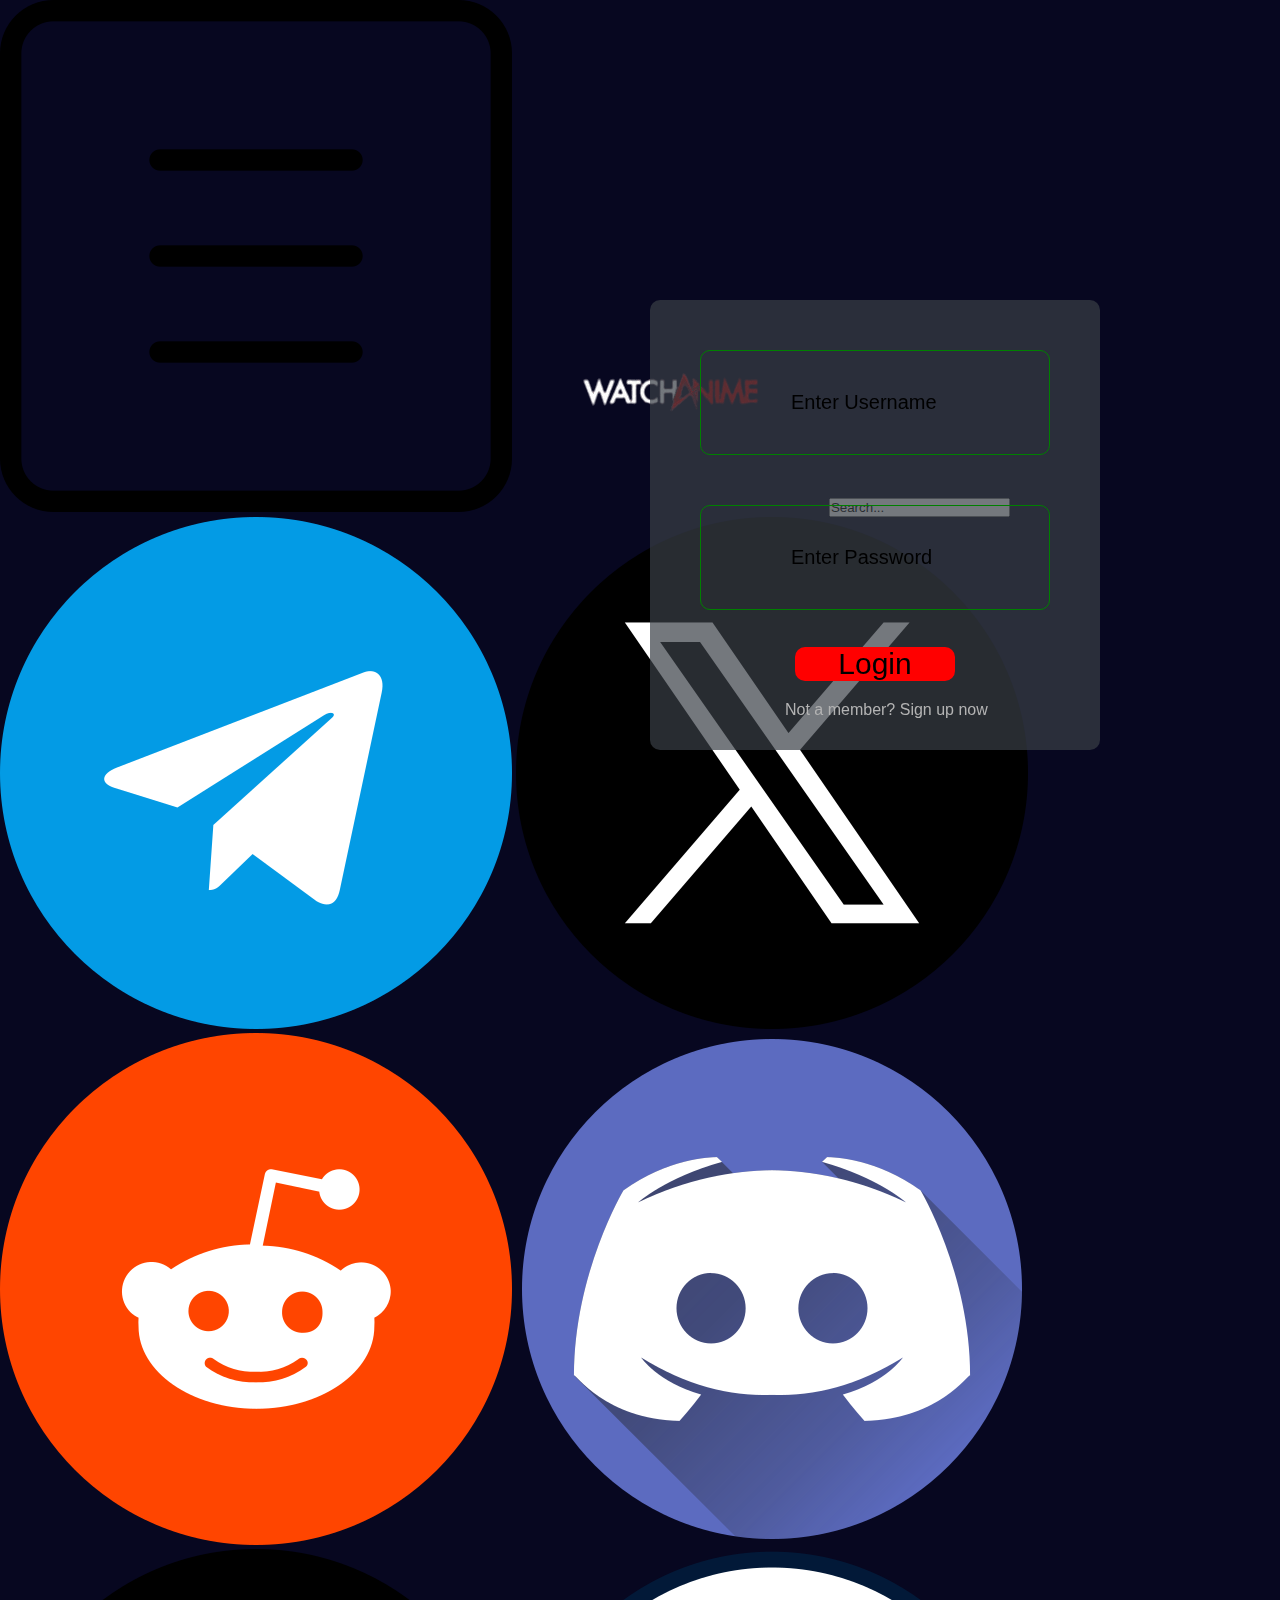
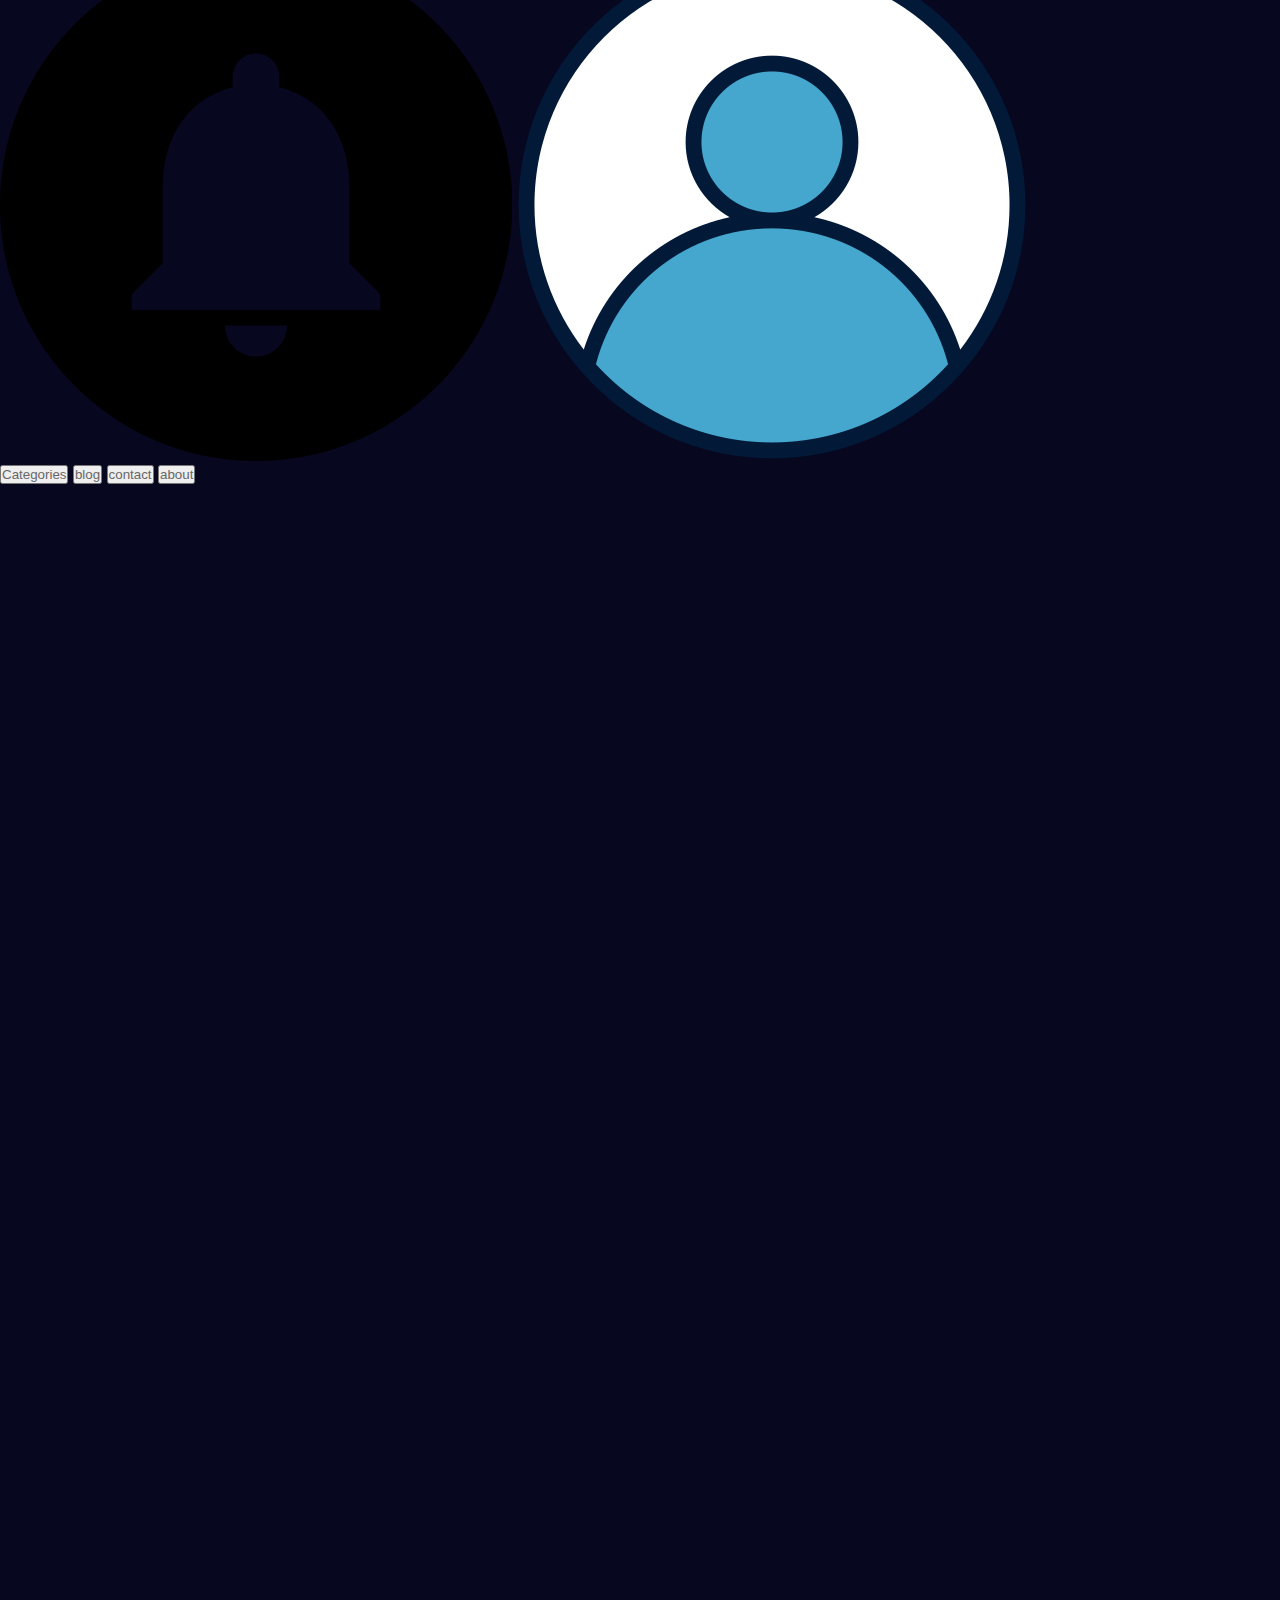
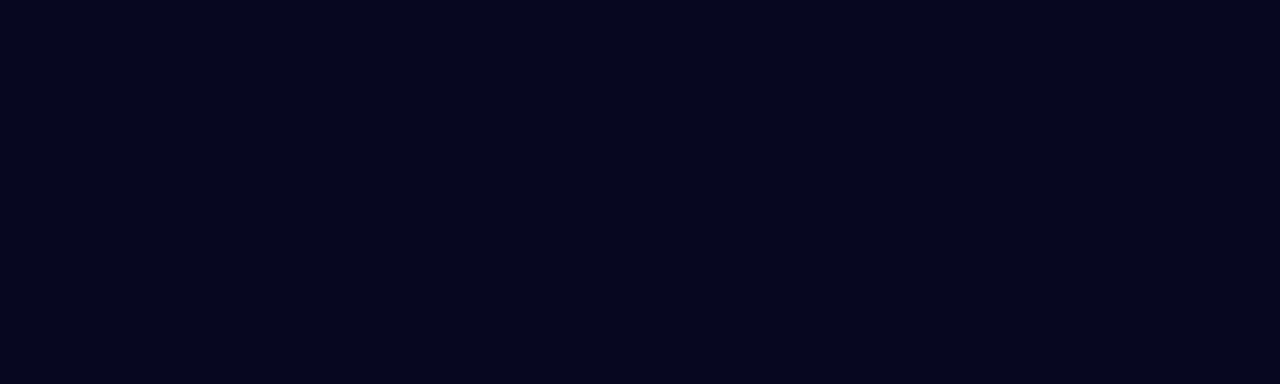
<file: pages/signup.html>
<!DOCTYPE html>
<html lang="en">
<head>
  
    <title>login</title>
    <link rel="stylesheet" href="../css/signup.css">
    <link rel="stylesheet" href="../css/style.css">
</head>
<body>
    <form>
    <div class="nav">
        <img src="../../icons/square.png" class="menu">
        <img src="../../icons/new logo.png" class="logo">
        <input class="search" type="search" placeholder="Search...">
        <img src="../../icons/telegram.png" class="social">
        <img src="../../icons/twitter.png" class="social">
        <img src="../../icons/reddit.png" class="social">
        <img src="../../icons/discord.png" class="social">
        <img src="../../icons/bell.png" class="social">
         <a href="../pages/signup.html" > <img src="../../icons/login.png" class="social"></a>
        
    </div>
        <div class="nav1">
             <button class="btn"><a href="categories.html"class="txt"> Categories</a> </button>
             <button class="btn"><a href="blog.html" class="txt"> blog</a> </button>
             <button class="btn"><a href="contact.html"class="txt">contact</a> </button>
             <button class="btn"><a href="about.html"class="txt">about</a> </button>
        </div>
<div class="main-container">


        <div class="background-img">

        <div class="container">
            
            <div class="box">
              <input type="text" placeholder="Enter Username" name="uname" required><br>
            </div>
    
    
            <div class="box">
              <input type="password" placeholder="Enter Password" name="psw" required><br>
            </div>


              <button type="submit" class="login-btn">Login</button>
    
            <div class="reg">
              <span class="psw">Not a member? <a href="#"><span class="signup-btn"> Sign up now</span> </a></span>
            </div>


        </div>
    </div>
</div>
</form>
</body>
</html>
</file>
<file: css/index.css>
.body{
    background-color:#070720;
    height: 100%;
    width: 100%;
}
.container {
    position: relative;
    text-align: right;
    color: white;
    background-image: url('../images/background.jpg');

  background-repeat: no-repeat;
  background-attachment: fixed;
  background-size: cover;
  display: flex;
  justify-content: space-between;
  flex-direction: row;
}
  .main{
    width: 60%;
    margin: 100px 0px 0px 0px;
    border-radius: 10px;
    left: 1000px;
    transform: scale(0.7);
   
    
  }
  .main:hover{
    /* width: 52%; */
    width: 60%;
    margin: 100px 0px 0px 0px;
    border-radius: 10px;
    left: 100px;
    border-radius: 10px;
    transform: scale(0.8);
    transition: 75ms;
    box-shadow: 10px 10px 75px rgb(249, 250, 250);
  }
  .container-info {
    position: absolute;
    bottom: 8px;
    left: 16px;
    padding: 50px;
    width:600px;

  }
  .rank{
    font-size: large;
    color: goldenrod;
    text-align: center;
    padding: 10px;

  }
 
  .heading{
    text-align: center;
    font-size: x-large;
    font-family: 'Roboto', sans-serif;
    border-bottom: 2p;
    padding: 10px;

  }
  .info{
    text-align: center;
    width: 100%;
    height: 55px;
    padding: 50px;
    margin-bottom: 15px;
    display: flex;
    color: white; 
  }
  .watchnow1{
    padding: 7px 30px;
    border-radius: 15px;
    /* background-color: #FFBB64; */
    background-color:#e53637;
    border: 20px;
    border-color: white;
    color: #fff;
    font-weight: 600;
    font-size: 18px;
    display: flexbox; 
    align-items: center;
    margin: 100px 10px 50px 0px;

  }
  .watchnow2{
    padding: 7px 30px;
    border-radius: 15px;
    /* background-color: #FFBB64; */
    background-color:#e53637;
    border: 20px;
    border-color: white;
    color: #fff;
    font-weight: 600;
    font-size: 18px;
    display: flexbox; 
    align-items: center;
    margin: 100px 120px 50px 50px;
  }
  .watchnow1:hover{
    background-color: #070720;
  }
  .watchnow2:hover{
    background-color: #070720;
  }

  .trending{
    padding-top: 10px;
    padding-bottom: 10px;
    display: flex;
    flex-direction: row;
    justify-content: space-evenly;
  }
  .t1{
    font-size: x-large;
    color: goldenrod;
    text-align: left;
    margin:30px 30px 20px 40px ;
    display: flex;
    flex-direction: row;
  }
  .txt1{
    display: flex;
    flex-direction: row;
    justify-content: space-evenly;
    text-align: left;
    font-size: x-large;
    font-family: 'Roboto', sans-serif;
    color: white;
    padding-top: 15px;


  }
  .car{
    height: 100%;
  }
  .car:hover{
    box-shadow: 0 18px 18px grey;
   
  }
  .photo:hover{
    transform: scale(1.1);
    transition: 0.5s;
    border-radius: 5%;
  }
  .item{
    color: white;
    display: flex;
    flex-direction: row;
    padding: 5px 5px;
  }
  .name{
    padding: 1px 15px;
    display: flex;
    flex-direction: row;
  }
  .block{
    display: block;
  }
  .heading1{
    font-size: x-large;
    color: goldenrod;
    margin: 25px 0px 25px 25px ;
  }
  .box{
    display: flex;
    flex-direction: row;
    margin-bottom: 20px;
    justify-content: space-evenly;
    margin-top: 20px;

  }
  .block{
    height: 650px;
    width: 300px;
  }
  .content{
    display: flex;
    flex-direction: row;
    justify-content: flex-start;
    margin: 10px 25px 10px 10px;
    padding-bottom: 15px;
   
  }
  .photo1{
    height: 100px;
    width: 70px;
    margin-left: 25px;
  }
  .tst:hover{
    color: goldenrod;
  }
  .text{
    justify-content:center;
    
  
  }
  .tst{
    color: #b7b7b7;
    margin: 10px 10px 15px 25px;

  }
  .context{
    display: flex;
    flex-direction: row;
    justify-content: space-between
  }
  .green{
    background-color: #66ffc2;
    height: 18px;
    width: 50px;
    display: flex;
    justify-content:center;
    border-radius: 5px;
    margin-left: 25px;
    font-size: small;
    font-weight: 700; 
    border-radius: 10px 0px 0px 10px; 
    justify-content: space-evenly

  }
  .cc{
    height: 15px;
  }
  .pink{
    background-color: #ffb3ff;
    
    height: 18px;
    width: 50px;
    display: flex;
    flex-direction: rw;
    justify-content:center;
    border-radius: 5px;
    margin-left: 5px;
    font-size: small;
    font-weight: 700;
    border-radius: 0px 10px 10px 0px; 
    justify-content: space-evenly
  

  }
  .mic{
    height: 15px;
  }
  .tv{
    color: grey;
    margin-left: 5px;
  }
  .main-logo{
    height: 100px;
    padding: 50px 50px;
    margin: 10px;
  }
  .footer-detail{
    height:100px
  }
  .social-icon{
    display: flex;
   
    box-direction: botto;
  }
  .social-icons img{
    height: 30px;
  }
</file>
<file: css/style.css>
/* background color:#070720;
button color:#e53637;
paragragh text color:#b7b7b7;
font-family: 'Trebuchet MS', 'Lucida Sans Unicode', 'Lucida Grande', 'Lucida Sans', Arial, sans-serif; */


*{
    margin: 0;
    padding: 0;
    box-sizing: border-box;
    font-family: 'Trebuchet MS', 'Lucida Sans Unicode', 'Lucida Grande', 'Lucida Sans', Arial, sans-serif;
}

.navigation-bar {
    position: fixed;
    top: 0;
    width: 100%;
    background-color: #070720;
    color: #fff;
    z-index: 1000; 
    box-shadow: 0px 2px 5px rgba(0, 0, 0, 0.1);
    border-bottom: 1px solid #b7b7b7;
}

.hamburger-menu i{
    color: #fff;
    font-size: 25px;
    border: 1px solid #fff;
    padding: 7px;
    border-radius: 5px;
    margin-top: 5px;
	/* display: none; */
    position: absolute;
    /* right: 5px; */
}

.navbar {
	position: relative;
	margin: 5px 70px;
	display: flex;
	justify-content: space-between;
	color: rgb(104, 103, 103);
}

.nav-logo img {
	height: 30px;
    margin-top: 15px;
}

.nav-links ul {
	display: flex;
	margin: 20px 0;
}

.nav-links ul li a{
	margin: 0 25px;
	font-weight: 600;
	font-size: 20px;
    color: #fff;
}

.nav-links ul li a:hover {
	color: #e53637;
    transition: 0.5s;

}

.nav-user i {
	margin: 20px 15px;
	font-size: 20px;
    color: #fff;
}

.nav-user i:hover {
	color:#e53637;
    transition: 0.5s;
}

ul li {
	list-style: none;
}

a {
	text-decoration: none;
	color: #686767;
}

/* Dropdown Button */
.dropbtn {

	color: rgb(104, 103, 103);
	font-size: 20px;
	margin: 0 10px;
    color: #fff;
	border: none;
	font-weight: 600;
    background-color: #070720;
}


.dropdown {
	position: relative;
	display: inline-block;
}

.dropdown-content {
	display: none;
	position: absolute;
	background-color: #fafafa;
	transition: 0.5s;
	min-width: 180px;
	box-shadow: 0px 8px 16px 0px rgba(0, 0, 0, 0.2);
	z-index: 1;
}

.dropdown-content a {
	color: black;
	padding: 12px 16px;
	text-decoration: none;
	display: block;
}

.dropdown:hover .dropdown-content {
	display: block;
	transition: 0.5s;
}

/* --------------navigation code ends here----------- */

<<<<<<< HEAD

@media only screen and (max-width: 768px) {
    .navbar {
        margin: 5px 20px; /* Adjust margin for smaller screens */
    }
    
    .nav-links ul {
        margin: 10px 0; /* Adjust margin for smaller screens */
        flex-direction: column; /* Stack items vertically */
    }
    
    .nav-links ul li a {
        margin: 10px 0; /* Adjust margin for smaller screens */
    }
    
    .nav-user i {
        margin: 10px 0; /* Adjust margin for smaller screens */
    }
}

=======
@media screen and (max-width:768px) {
	.hamburger-menu{
		visibility: visible;
	}
	.nav-links{
		display: none;
	}
	.nav-user{
		display: none;
	}
	.nav-logo img{
		margin-bottom: 10px;
	}
	
}
@media screen and (min-width:768px) {
	.hamburger-menu{
		visibility: hidden;
	}
}
>>>>>>> 78aeda8a22206ded3c1ed593c2d7ef302d5864cf
</file>
<file: css/anime-details.css>
.anime-details-container {
    background-color: #070720;
    width: 100%;
    padding: 90px 0;
    color: #ffff;
  
}
.anime-details-main{
    padding: 50px 0;
    width: 100%;
}

.anime-details {
    display: flex;
    justify-content: center;

}

.anime-info {
    color: #ffff;
    margin-left: 70px;
}

.anime-info h2 {
    font-size: 32px;
}

.anime-info p {
    width: 800px;
    color: #b7b7b7;
    font-size: 20px;
    line-height: 30px;
}

.detail-image img {
    height: 500px;
    width: 300px;
}

.type-list ul li {
    color: #b7b7b7;
    list-style: square;
}

.anime-info i {
    color: #e89f12;
    font-size: 23px;
    margin: 15px 0;
}

.details-type {
    margin: 20px 25px;
    display: flex;
    width: 750px;
    justify-content: space-between;
}

.type-list ul li {
    line-height: 30px;
    font-size: 18px;
}

.type-list ul li span {
    color: #ffff;
    margin: 0 35px;
}

.btn-details button {
    color: #fff;
    /* background-color:#00ADB5;  */
    background-color: #e53637;
    /* font-size: 20px; */
    padding: 15px 20px;
    border-radius: 15px;
    margin: 20px 5px;
    border: 1px solid #070720;
}

.btn-details button a {
    text-decoration: none;
   border-style: none;
    color: #ffff;
    font-size: 18px;
    font-weight: 600;
}
.review-content{
    display: flex;
    margin-top: 15px;
}
.review-para{
    width: 650px;
    background-color: #1d1e39;
    padding: 15px 20px;
    margin-left: 20px;
    border-radius: 10px;
}
.review-left h2,
.review-right h2{
    margin-bottom: 25px;
    font-size: 25px;
}
.review-content img{
    border-radius: 50%;
    width: 50px;
    height: 50px;
}
.review-para span {
    color: #b7b7b7;
    font-size: 16px;

}
.review-para p {
    color: #b7b7b7;
    margin-top: 10px;

}
.comment{
    margin: 30px 30px;
}
.comment textarea{
    margin: 15px;
    padding: 15px;
    border-radius: 10px;
    border: none;
    font-size: 16px;
}
.review-para h3{
    font-size: 18px;
}
.like-image img{
    width: 370px;
    height: 200px;
    object-fit: cover;
    
}
.review-right{
    margin-left: 50px;
}
.review{
    display: flex;
    justify-content: center;
}
.review-btn button{
    color: #fff;
    /* background-color:#00ADB5;  */
    background-color: #e53637;
    /* font-size: 20px; */
    padding: 15px 20px;
    border-radius: 15px;
    margin: 0 25px;
    border: 1px solid #070720;
}
.review-btn button a {
    text-decoration: none;
   border-style: none;
    color: #ffff;
    font-size: 18px;
    font-weight: 600;
}
.like-image{
    margin-top: 20px;
}
.like-image p{
    width: 300px;
    text-align: center;
    margin-top: 5px;
}




/* -----------footer code----------- */
.footer-main{
    border-top: 1px solid #b7b7b7;
    padding: 35px 0;
    width: 100%;
    display: flex;
}
.quick-links,
.footer-logo{
    width: 24%;
}
.footer{
    padding: 40px 80px 5px 80px;
    background-color: #070720;
    color: #fff;
}
.footer-text{
    margin-top: 10px;
    width: 240px;
    line-height: 30px;
    text-align: justify;
    font-size: 18px;
}

.footer-image{
    display: flex;
    align-items: center;
}
.footer-image img{
    height: 30px;
}
.logo-text{
    font-size: 25px;
    margin-left: 3px;
}
.quick-links ul li{
    list-style: none;
}
.links{
    width: 170px;
    font-size: 25px;
    /* border-bottom: 6px solid red; */
    border-start-start-radius:40px ;
}

.quick-links ul{
    margin-top: 15px;
}
.quick-links ul li{
    font-size: 16px;
    line-height: 35px;
}
.address{
    margin-top: 15px;
}
.contact{
    margin-top: 10px;
    line-height: 35px;
}
.made{
    margin-top: 70px;
    text-align: center;
    font-size: 18px;
    font-weight: 600;
}
.made i{
    color: rgb(209, 5, 5);
}
.copyright{
    text-align: center;
    font-size: 16px;
    margin: 30px 0 0 0;
}
.footer-icon{
    font-size: 20px;
  
}

.social-icons i{
    margin: 15px 10px;
    margin-right: 20px;
    font-size: 25px;
}
.social-icons a{
    color: #fff;
}
.map-text{
    font-size: 20px;
}
.links iframe{
    margin-top: 20px;
}

/* -----------responsive code--------- */
@media screen and (max-width:768px) {
	.anime-details{
        display: block;
        
    }
    .detail-image img{
        width: 100%;
        object-fit: cover;
        height: 300px;
    }
    .anime-info p{
        width: 89%;
        font-size: 18px;
    }
    .anime-info h2{
        margin-top: 15px;
        width: 100%;
        font-size: 25px;
    }
    .details-type{
        width: 90%;
    }
    .type-list{
        margin: 15px 0;
    }
    .details-type li{
        font-size: 14px;
    }
    .details-type span{
        font-size: 16px;
    }
    .btn-details button a{
        font-size: 16px;
        width: 100%;
        
    }
    .review{
        display: block;
    }
    .review-left{
        margin: 0 40px;
    }
    .comment h2{
        margin-left: 30px;
    }
    .comment textarea{
        width: 100%;
        margin-left: 30px;
    }
    .review-btn button a{
        font-size: 18px;
    }
    .like-image img{
        width: 90%;
        margin-right: 30px;
    }
    .footer-logo{
        display: none;
    }
    .quick-links p{
        font-size: 18px;
    }
    .quick-links {
        width: 35%;
    }
    .social-icons i{
        font-size: 15px;
    }
    .social-icons iframe{
        height: 50px;
        width: 80px;
    }
    .social-icons a i{
        font-size: 18px;
        line-height: 5px;
        margin-bottom: 20px;
    }
    .map-text{
        font-size: 18px;
    }
    
	
}
</file>
<file: css/about.css>
.main-container{
    width: 100%;
    margin: 0px;
  padding: 0px;
  background-color:#070720;
height: 600px;

  
}

.sub-container{
    height: 500px;
    width: 100%;
 margin-top: 0px;
 margin-bottom: 20px;
}
.heading{
 
 color: goldenrod;
 text-align: center;
 margin-bottom: 10px;



}
.main-container p{
    color: #b7b7b7;
    font-size: 17px;
    line-height: 25px;
    text-align: center;
}
.vission{
    width: 100%;
}
.vission .head{
    
 color: goldenrod;
 text-align: center;
 
}
.box{
    height: 200px;
    width: 250px;
    border: 1px solid;
    border-radius: 10px;

}
.vission{
    width: 100%;
    align-items: center;
    padding-top: 20px;
  
}
.box h1{
 text-align: center;
 padding-bottom: 20px;
}
.box{
 height: 255px;
 background-color: #ffffff;
 border: 2px solid goldenrod;
 border-radius: 10px;
 float: left;
 margin: 10px 20px 10px 33px;

 /* box-shadow: 0px 0px ; */
}
.box p{
    color:black;
    font-size: 17px;
    line-height: 25px;
    text-align: center;
    margin-top: 20px;
}
.box img{
    height: 80px;
    margin-left: 90px;
}
.box:hover{
    box-shadow: 0px 0px 10px 2px goldenrod;
}
</file>
<file: css/blog.css>
body{
    font-family: arial;
    margin: 0;
    padding: 20px;
    background-color: #070720;
}
*{
    box-sizing: border-box;
}

/*.......end of navigation bar......*/
.row::after{
    content: '';
    display: table;
    clear: both;
}
header{
   /* background-color: #404040;*/
    padding: 3px;
}
header h1{
    text-align: center;
    font-size: 60px;
    color:red;
    margin: 1.2 0px;
    padding-top:40px ;
    padding-bottom: 0px;
}
h2{
    color: white;
    margin:1.5 0px;
    
}
h3{
    color: white;
}
h5{
    color: white;
}
p{
    color: white;
}
.left-column{
    
    float: left;
    width: 60%;
    height: 45%;
    margin-left: 70px;
    margin-bottom: 60px;
    

}
.right-column{
    
    width: 25%;
    float: right;
    padding-left:20px ;
    margin-right: 70px;
    margin-bottom: 70px;
}
.card{
    padding: 20px;
    background-color:#070720;
   /*background-color: #686767;*/
;
    margin-top: 20px;
}
.card img{
    width: 100%;

}
.right-column.card img{
   margin-bottom: 20px;
}
footer{
  /*  background-color: #dddddd;
    padding: 20px;
    text-align: center;
    margin-top: 20px;*/
}
/*responsive*/
@media(max-width:800px){
    .left-column,.right-column{
        width: 100%;
        padding: 0px;
    }
}
/*....footer  code started..*/
.footer-main{
border-top: 1px solid #b7b7b7;
padding: 15px 0;
width: 100%;
display: flex;
}
.quick-links,
.footer-logo{
width: 24%;
}
.footer{
padding: 40px 80px 5px 80px;
background-color: #070720;
color: #fff;
}
.footer-text{
margin-top: 10px;
width: 240px;
font-size: 18px;
}

.footer-image{
display: flex;
align-items: center;
}
.footer-image img{
height: 30px;
}
.logo-text{
font-size: 25px;
margin-left: 3px;
}
.quick-links ul li{
list-style: none;
}
.links{
width: 170px;
font-size: 25px;
/* border-bottom: 6px solid red; */
border-start-start-radius:40px ;
}

.quick-links ul{
margin-top: 15px;
}
.quick-links ul li{
font-size: 16px;
line-height: 35px;
}
.address{
margin-top: 15px;
}
.contact{
margin-top: 10px;
line-height: 35px;
}
.made{
margin-top: 70px;
text-align: center;
font-size: 18px;
font-weight: 600;
}
.made i{
color: rgb(209, 5, 5);
}
.copyright{
text-align: center;
font-size: 16px;
margin: 30px 0 0 0;
}
.footer-icon{
font-size: 20px;

}
.social-icons{
/* text-align: center; */
}
.social-icons i{
margin: 15px 10px;
margin-right: 20px;
font-size: 25px;
}
/*end of footer*/
</file>
<file: css/categories.css>
.body{
    background-color:#08083b;
    height: 100%;
    width: 100%;
}
.container {
    position: relative;
    text-align: right;
    color: white;
}
  .main{
    width: 50%;
    margin: 10px;
    border-radius: 10px;
    left: 1000px;
  }
  .bottom-left {
    position: absolute;
    bottom: 8px;
    left: 16px;

  }
  .rank{
    font-size: small;
    color: goldenrod;
    text-align: left;

  }
 
  .heading{
    text-align: left;
    font-size: x-large;
    font-family: 'Roboto', sans-serif;
    border-bottom: 2px solid grey;
  }
  .info{
    text-align: left;
    width: 300px;
    height: 100px;
    padding: 20px 2px;
    margin-bottom: 15px;
    display: flex;
  }
  .watchnow{
    padding: 7px 7px;
    border-radius: 20px;
    /* background-color: #FFBB64; */
    background-color: #00ADB5;
    border: 20px;
    border-color: white;
    display: flexbox;
    align-items: left;
    margin: 10px;

  }
  .main:hover{
    /* width: 52%; */
    margin: 10px;
    border-radius: 10px;
    left: 1000px;
    /* transition: 10ms; */
    box-shadow: 18px 18px 100px grey;
  }
  .trending{
    padding-top: 10px;
    padding-bottom: 10px;
    display: flex;
    flex-direction: row;
    justify-content: space-evenly;


  }
  .t1{
    font-size: x-large;
    color: #e53637;
    text-align: left;
    margin:30px 30px 20px 40px ;
    display: flex;
    flex-direction: row;
  }
  .txt1{
    display: flex;
    flex-direction: row;
    justify-content: space-evenly;
    text-align: left;
    font-size: large;
    font-family: 'Roboto', sans-serif;
    color: white;
    padding: 10px;


  }
  .txt1:hover{
    color: #e53637;
  transition: 0.5s;

  }
  .car:hover{
    
    box-shadow: 0 20px 50px #70bceb;
    
  }

  .pagetitle{
    font-size: xxx-large;
    color: goldenrod;
    text-align: center;
    margin-top: 10px;
    margin-bottom: -100px;
  }


/* --------------footer code starts here----------- */
.footer-main{
  border-top: 1px solid #b7b7b7;
  padding: 15px 0;
  width: 100%;
  display: flex;
}
.quick-links,
.footer-logo{
  width: 24%;
}
.footer{
  padding: 40px 80px 100px 80px;
  background-color: #070720;
  color: #fff;
}
.footer-text{
  margin-top: 10px;
  width: 265px;
  font-size: 18px;
}

.footer-image{
  display: flex;
  align-items: center;
  margin-top: -85px;
  margin-bottom: -45px;
  margin-left: 190px;
}
.footer-image img{
  height: 150px;
}
.logo-text{
  font-size: 25px;
  margin-left: 3px;
}
.quick-links ul li{
  list-style: none;
}
.links{
  width: 170px;
  font-size: 25px;
  /* border-bottom: 6px solid red; */
  border-start-start-radius:40px ;
}

.quick-links ul{
  margin-top: 15px;
}
.quick-links ul li{
  font-size: 16px;
  line-height: 35px;
}
.address{
  margin-top: 15px;
}
.contact{
  margin-top: 10px;
  line-height: 35px;
}
.made{
  margin-top: -70px;
    text-align: center;
    font-size: 18px;
    font-weight: 600;
}
.made {
  color: rgb(209, 5, 5);
}
.copyright{
  color: #fafafa;
  text-align: center;
  font-size: 16px;
  margin-top:10px;
  margin-bottom: 10px;
}
.footer-icon{
  font-size: 20px;

}
.social-icons{
  /* text-align: center; */
}
.social-icons i{
  margin: 15px 10px;
  margin-right: 20px;
  font-size: 25px;
}

.zoom {
    
  
  transition: transform .2s;
  
  margin: 0 auto;
}

.zoom:hover {
   
  -ms-transform: scale(1.1); /* IE 9 */
  -webkit-transform: scale(1.1); /* Safari 3-8 */
  transform: scale(1.1); 
}
</file>
<file: css/contact.css>
/* navbar */
.nav{
    height: 80px;
    width: 100%;
    background-color: #393E46;
    display: flex;
    justify-content: start;
    align-items: center;
    border-bottom: 2px solid rgb(164, 164, 164);
}
.nav1{
    height: 60px;
    width: 100%;
    background-color: #393E46;
    display: flex;
    flex-direction: row;
    justify-content: space-evenly;
    padding: 5px;
    border-radius: 5px;
    align-items: center;
    font-size: larger;
    font-family: 'Times New Roman', Times, serif;
    color: #00ADB5;
}
.menu{
    height: 70%;
    position: relative;
    left: 10px;
}
.body{
    background-color:black;
    height: 100%;
    width: 100%;
}
.login{
    height: 50px;
    position: relative;
    left: 500px;
}
input.search {
    width: 260px;
    border: 3px solid wheat;
    display: block;
    padding: 5px 4px 9px 40px;
    background:white url("/assets/search.svg") no-repeat 13px;
    border-radius: 10px;
    left: 50px;
    margin-right: 40px;
}
.social{
    height: 40px;
    justify-items: center;
    margin-right: 10px;
}
.btn{
    padding: 10px;
    border-radius: 30px;
    border: transparent;
    background: transparent;
}
.txt{
    text-decoration: none;
    font-weight: 500;
    font-family: sans-serif;
    color: #00ADB5;
    padding: 20px;
    border-radius: 15px;
}
.txt:hover{
    color: #ced4da;
    background-color: #495057;
}



/* contact */
#contact {
    padding: 5rem 0;
    background: rgb(226, 226, 226);
  }
  
  .contact-container {
    display: flex;
    background: #fff;
  }
  
  .contact-img {
    width: 50%;
  }
  
  .contact-img img {
    display: block;
    height: 400px;
    width: 100%;
    object-position: center;
    object-fit: cover;
  }
  
  .form-container {
    padding: 1rem;
    width: 50%;
    margin: auto;
  }
  
  .form-container input {
    display: block;
    width: 100%;
    border: none;
    border-bottom: 2px solid #ddd;
    padding: 1rem 0;
    box-shadow: none;
    outline: none;
    margin-bottom: 1rem;
    color: #444;
    font-weight: 500;
  }
  
  .form-container textarea {
    display: block;
    width: 100%;
    border: none;
    border-bottom: 2px solid #ddd;
    color: #444;
    outline: none;
    padding: 1rem 0;
    resize: none;
  }
  
  .form-container h1 {
    font-size: 2.7rem;
    font-weight: 500;
    color: #444;
    margin-bottom: 1rem;
    margin-top: -1.2rem;
  }
  
  .form-container a {
    font-size: 1.3rem;
  }
 

  .btn-submit{
     background-color:#393E46 ;
     color: #fff;
     width:85px;
     height: 30px;
     border-radius: 10px;
     margin-top: 15px;
     cursor: pointer;
     box-shadow: inset white;
  }

  .btn-submit:hover{
    background-color:#393E46 ;
     color: #fff;
     width:90px;
     height: 35px;
     border-radius: 10px;
     margin-top: 15px;
     cursor: pointer;
  }
</file>
<file: css/signup.css>
body {
    background-color: #070720;
}


.container {
    position: fixed;
    top: 300px;
    left: 650px;
    right: 100px;
    width: 450px;
    height: 450px;
    background-color: rgba(57, 62, 70, 0.7);
    border-radius: 10px;
}


.box {
    padding: 40px;
    border: 0.1px solid green;
    border-radius: 10px;
    margin: 50px;


}


.box:hover {
    box-shadow: 1px 1px 10px 5px #660000;
    transition: 0.2s;
}

::placeholder {
    color: black;



}

input[type=text] {
    border: none;
    font-size: 20px;
    background-color: rgba(57, 62, 70, 0);
    margin-left: 50px;
    width: 100%;
    outline: none;
}



input[type=password] {
    border: none;
    font-size: 20px;
    background-color: rgba(57, 62, 70, 0);
    margin-left: 50px;
    outline: none;
}

.login-btn {
    background-color: red;
    border: none;
    margin-left: 145px;
    margin-top: -20px;
    font-size: 30px;
    border-radius: 10px;
    width: 160px;

}

.login-btn:hover {

    box-shadow: 1px 1px 100cap 15px #cc0000;
    transition: 0.5s;

}

.reg {
    margin-left: 135px;
    margin-top: 20px;
    color: #b3b3b3;


}

.signup-btn {
    text-decoration: none;
    color: #b3b3b3;

}

.signup-btn:hover {
    text-decoration: underline;
    transition: 0.1s;
}




.main-container {

    height: 1500px;
    width: 100%;
}
</file>
<file: css/register.css>
body {
    background-color: #070720;
}


.login-image {
    background-image: url("/images/loginbg.jpg");
    height: 60vh;
    background-position: center;
    margin-top: 50px;
    background-repeat: no-repeat;
    background-size: cover;
    object-fit: cover;
}

.login-left h2 {
    font-size: 30px;
    margin-left: 13px;
}

.login-main {
    color: #fff;
}

.login-left input {
    background-color: #ffff;
    width: 380px;
    margin: 13px;
    font-size: 18px;
    padding: 12px 20px;
    border-radius: 5px;
}

.login-left button {
    color: #fff;
    background-color: #e53637;
    padding: 10px 30px;
    border-radius: 10px;
    font-size: 18px;
    font-weight: 600;
    margin: 25px 15px;
    border: 1px solid #070720;
}
.login-left button:hover{
    border-radius: 20px;
    transition: 0.5s;
}
.login-left button a{
    color: #fff;
}

.login-container{
    display: flex;
    justify-content: center;
    margin: 50px 0px 30px  0;
}
.line{
    height: 250px;
    border-left: 1px solid #b7b7b7;
}
.login-left{
    margin: 0 50px;
}
.login-options{
    text-align: center;
}
.login-options p{
    font-size: 20px;
    margin-left: 30px;
}
.login-options .opt-1{
    width: 350px;
    color: #fff;
    background-color: #4267b2;
    padding: 10px 30px;
    border-radius: 10px;
    font-size: 18px;
    font-weight: 600;
    margin: 8px 15px;
    border: 1px solid #070720;
}
.login-options .opt-2{
    width: 350px;
    color: #fff;
    background-color: #e53637;
    padding: 10px 30px;
    border-radius: 10px;
    font-size: 18px;
    font-weight: 600;
    margin: 8px 55px;
    border: 1px solid #070720;
}
.login-options .opt-3{
    width: 350px;
    color: #fff;
    background-color: #1da1f2;
    padding: 8px 30px;
    border-radius: 10px;
    font-size: 18px;
    font-weight: 600;
    margin: 10px 15px;
    border: 1px solid #070720;
}
.login-main{
    margin: 50px 0;
}
.login-text h1{
    font-size: 90px;
    text-align: center;
    padding: 170px 0;
    color: #fff;
    /* color: #e53637; */
    font-weight: 600;
}
.login-left p a{
    color: #e53637;
}
</file>
